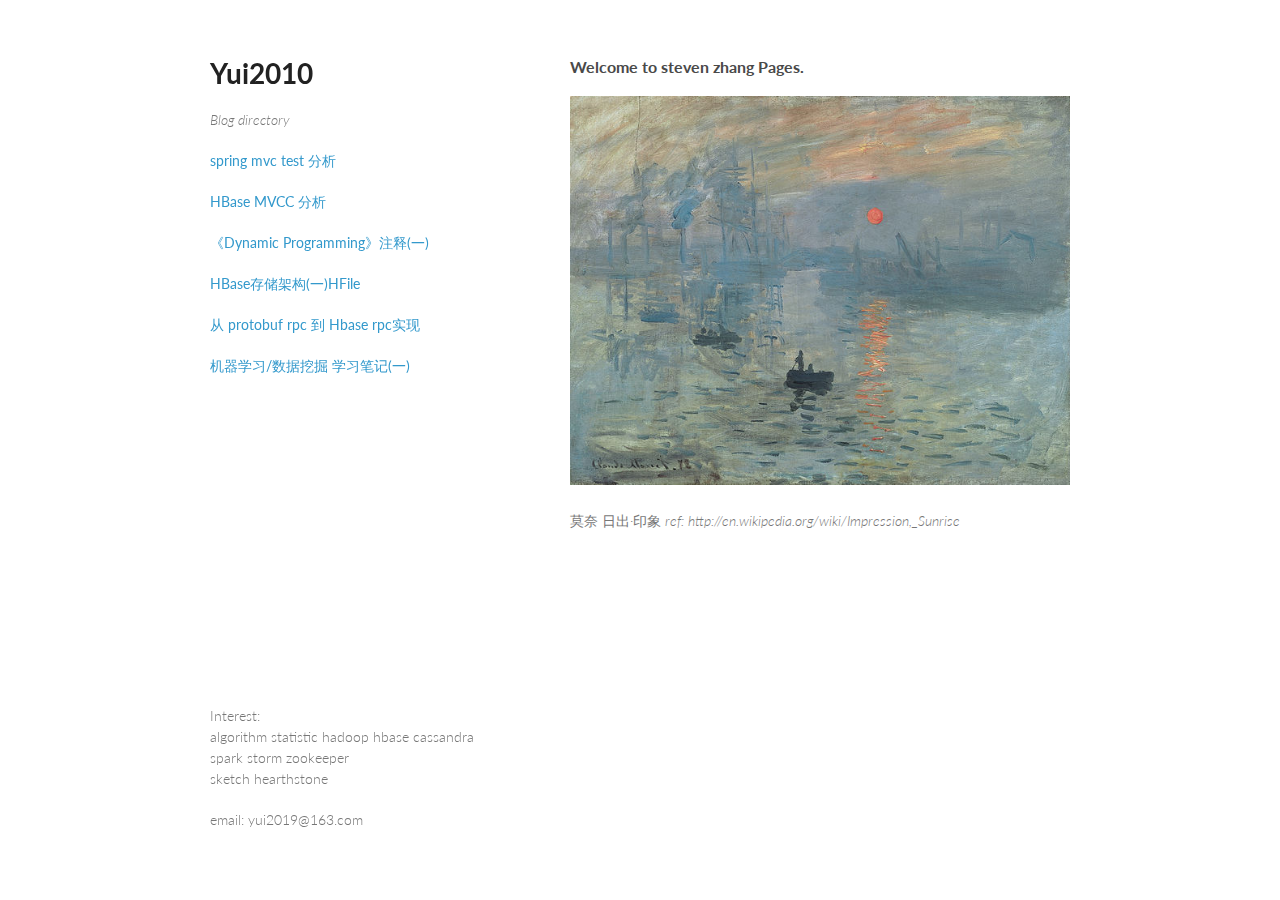
<file: index.html>
<!doctype html>
<html>
  <head>
    <meta charset="utf-8">
    <meta http-equiv="X-UA-Compatible" content="chrome=1">
    <title>Yui2010.github.com by yui2010</title>

    <link rel="stylesheet" href="stylesheets/styles.css">
    <link rel="stylesheet" href="stylesheets/pygment_trac.css">
    <meta name="viewport" content="width=device-width, initial-scale=1, user-scalable=no">
    <!--[if lt IE 9]>
    <script src="//html5shiv.googlecode.com/svn/trunk/html5.js"></script>
    <![endif]-->
  </head>
  <body>
    <div class="wrapper">
      <header>
        <h1>Yui2010</h1>
        <p></p>

        <p><i>Blog directory</i></p>
        <p class="view"><a href="blog/1.html">spring mvc test 分析</a></p>
        <p class="view"><a href="blog/2.html">HBase  MVCC 分析</a></p>
        <p class="view"><a href="blog/3.html">《Dynamic Programming》注释(一)</a></p>
        <p class="view"><a href="blog/4.html">HBase存储架构(一)HFile</a></p>
		<p class="view"><a href="blog/2018_10.html">从 protobuf rpc 到 Hbase rpc实现</a></p>
        <p class="view"><a href="blog/5.html">机器学习/数据挖掘  学习笔记(一)</a></p>
		
		

      </header>
      <section>
        <h3>
<a name="welcome-to-github-pages" class="anchor" href="#welcome-to-github-pages"><span class="octicon octicon-link"></span></a>Welcome to steven zhang Pages.</h3>

<p><img src="blog/img/617px-Claude_Monet,_Impression,_soleil_levant.jpg"></p>

     莫奈    日出·印象 <i>ref:  http://en.wikipedia.org/wiki/Impression,_Sunrise</i>



      </section>
      <footer>
        <p>Interest:</br>algorithm  statistic  hadoop  hbase cassandra spark  storm  zookeeper </br> sketch  hearthstone</p>
        <p>email:    yui2019@163.com</p>
      </footer>
    </div>
    <script src="javascripts/scale.fix.js"></script>
    
  </body>
</html>
</file>
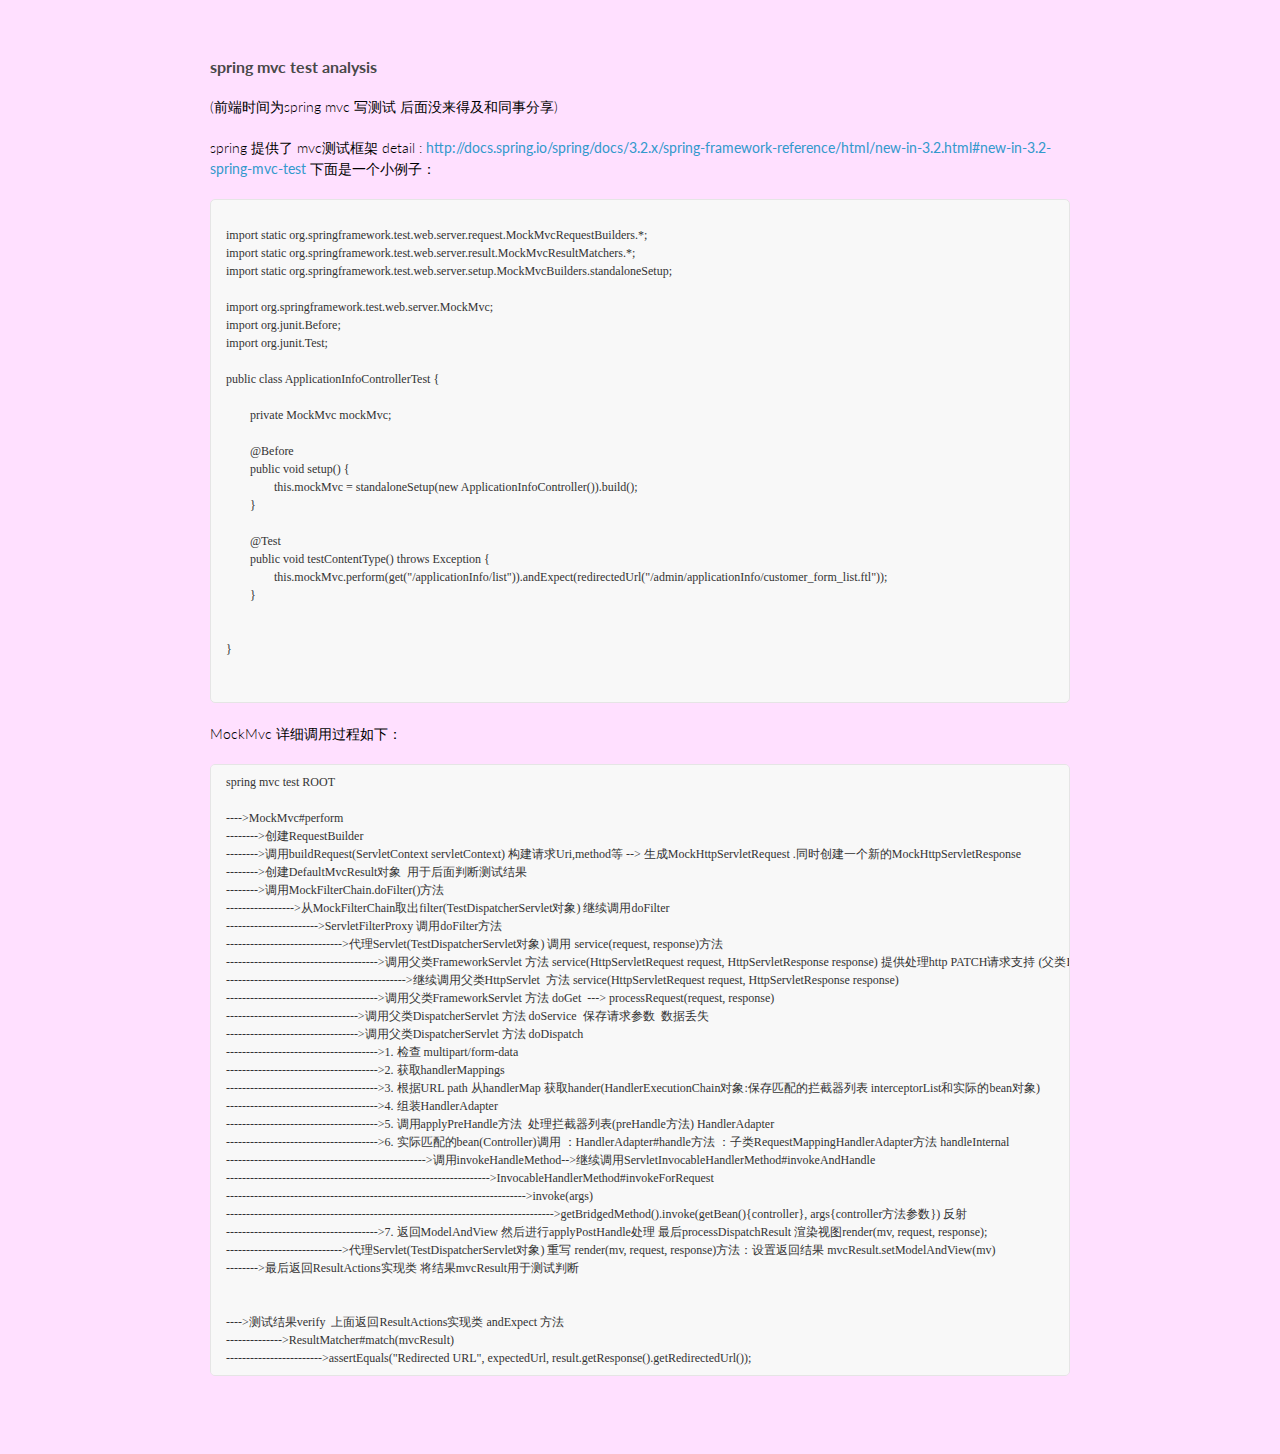
<file: blog/1.html>
<!doctype html>
<html>
  <head>
    <meta charset="utf-8">
    <meta http-equiv="X-UA-Compatible" content="chrome=1">
    <title>Yui2010.github.com by yui2010</title>

    <link rel="stylesheet" href="stylesheets/styles.css">
    <link rel="stylesheet" href="stylesheets/pygment_trac.css">
    <meta name="viewport" content="width=device-width, initial-scale=1, user-scalable=no">
    <!--[if lt IE 9]>
    <script src="//html5shiv.googlecode.com/svn/trunk/html5.js"></script>
    <![endif]-->
  </head>
  <body>
    <div class="wrapper">
 
        <h3>
<a name="welcome-to-github-pages" class="anchor" href="#welcome-to-github-pages"><span class="octicon octicon-link"></span></a>spring mvc test analysis </h3>(前端时间为spring mvc 写测试 后面没来得及和同事分享)</p>

<p>spring 提供了 mvc测试框架 detail : <a href="http://docs.spring.io/spring/docs/3.2.x/spring-framework-reference/html/new-in-3.2.html#new-in-3.2-spring-mvc-test">http://docs.spring.io/spring/docs/3.2.x/spring-framework-reference/html/new-in-3.2.html#new-in-3.2-spring-mvc-test</a>
下面是一个小例子：</p>

<pre><code>
import static org.springframework.test.web.server.request.MockMvcRequestBuilders.*;
import static org.springframework.test.web.server.result.MockMvcResultMatchers.*;
import static org.springframework.test.web.server.setup.MockMvcBuilders.standaloneSetup;

import org.springframework.test.web.server.MockMvc;
import org.junit.Before;
import org.junit.Test;

public class ApplicationInfoControllerTest {

	private MockMvc mockMvc;

	@Before
	public void setup() {
		this.mockMvc = standaloneSetup(new ApplicationInfoController()).build();
	}

	@Test
	public void testContentType() throws Exception {
		this.mockMvc.perform(get("/applicationInfo/list")).andExpect(redirectedUrl("/admin/applicationInfo/customer_form_list.ftl"));
	}
	
	
}

</code>
</pre>

<p>MockMvc 详细调用过程如下： </p>
<pre><code>spring mvc test ROOT

---->MockMvc#perform
-------->创建RequestBuilder
-------->调用buildRequest(ServletContext servletContext) 构建请求Uri,method等 --> 生成MockHttpServletRequest .同时创建一个新的MockHttpServletResponse
-------->创建DefaultMvcResult对象  用于后面判断测试结果
-------->调用MockFilterChain.doFilter()方法
----------------->从MockFilterChain取出filter(TestDispatcherServlet对象) 继续调用doFilter
----------------------->ServletFilterProxy 调用doFilter方法
----------------------------->代理Servlet(TestDispatcherServlet对象) 调用 service(request, response)方法
-------------------------------------->调用父类FrameworkServlet 方法 service(HttpServletRequest request, HttpServletResponse response) 提供处理http PATCH请求支持 (父类HttpServlet 没有PATCH处理)
--------------------------------------------->继续调用父类HttpServlet  方法 service(HttpServletRequest request, HttpServletResponse response)
-------------------------------------->调用父类FrameworkServlet 方法 doGet  ---> processRequest(request, response)
--------------------------------->调用父类DispatcherServlet 方法 doService  保存请求参数  数据丢失
--------------------------------->调用父类DispatcherServlet 方法 doDispatch
-------------------------------------->1. 检查 multipart/form-data
-------------------------------------->2. 获取handlerMappings  
-------------------------------------->3. 根据URL path 从handlerMap 获取hander(HandlerExecutionChain对象:保存匹配的拦截器列表 interceptorList和实际的bean对象)
-------------------------------------->4. 组装HandlerAdapter  
-------------------------------------->5. 调用applyPreHandle方法  处理拦截器列表(preHandle方法) HandlerAdapter
-------------------------------------->6. 实际匹配的bean(Controller)调用 ：HandlerAdapter#handle方法 ：子类RequestMappingHandlerAdapter方法 handleInternal
-------------------------------------------------->调用invokeHandleMethod-->继续调用ServletInvocableHandlerMethod#invokeAndHandle 
------------------------------------------------------------------>InvocableHandlerMethod#invokeForRequest
--------------------------------------------------------------------------->invoke(args)
---------------------------------------------------------------------------------->getBridgedMethod().invoke(getBean(){controller}, args{controller方法参数}) 反射
-------------------------------------->7. 返回ModelAndView 然后进行applyPostHandle处理 最后processDispatchResult 渲染视图render(mv, request, response);
----------------------------->代理Servlet(TestDispatcherServlet对象) 重写 render(mv, request, response)方法：设置返回结果 mvcResult.setModelAndView(mv)
-------->最后返回ResultActions实现类 将结果mvcResult用于测试判断


---->测试结果verify  上面返回ResultActions实现类 andExpect 方法
-------------->ResultMatcher#match(mvcResult)
------------------------>assertEquals("Redirected URL", expectedUrl, result.getResponse().getRedirectedUrl());
</code></pre>
   
      
    </div>
    <script src="javascripts/scale.fix.js"></script>
    
  </body>
</html>
</file>
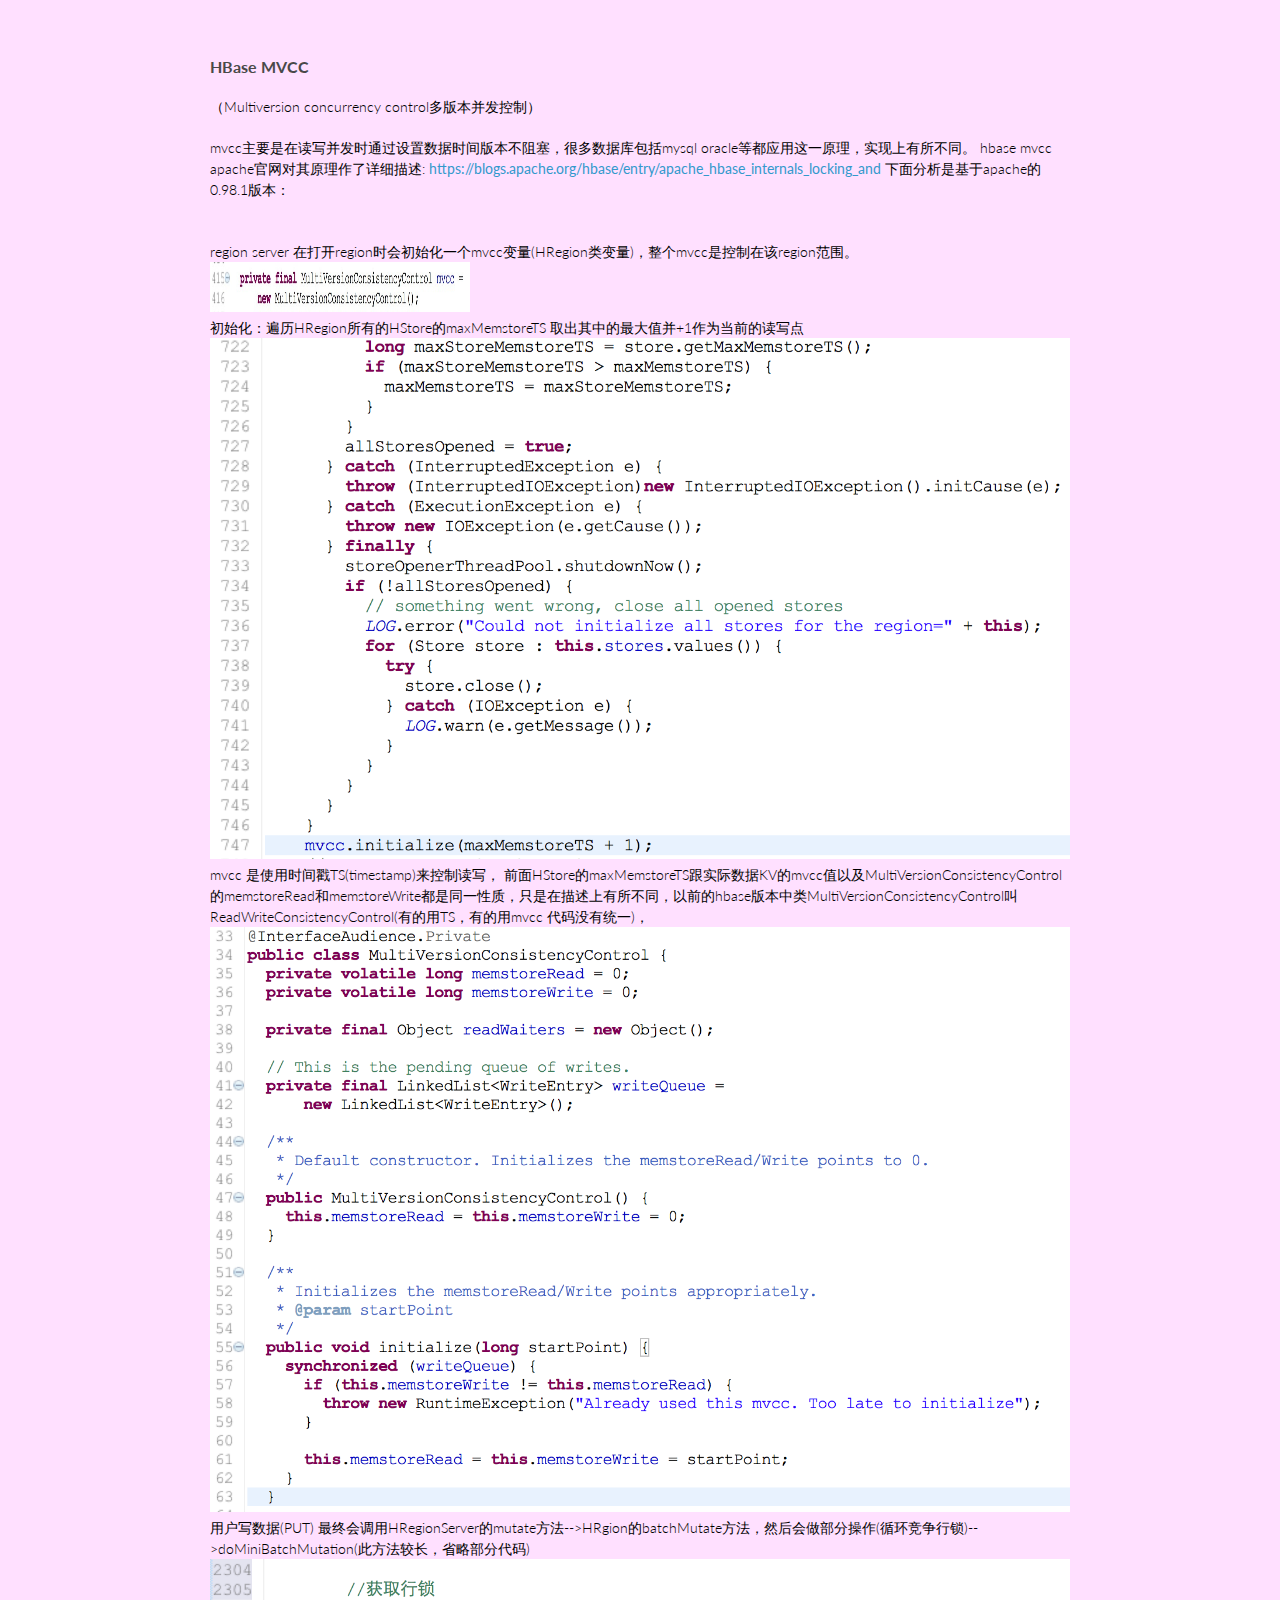
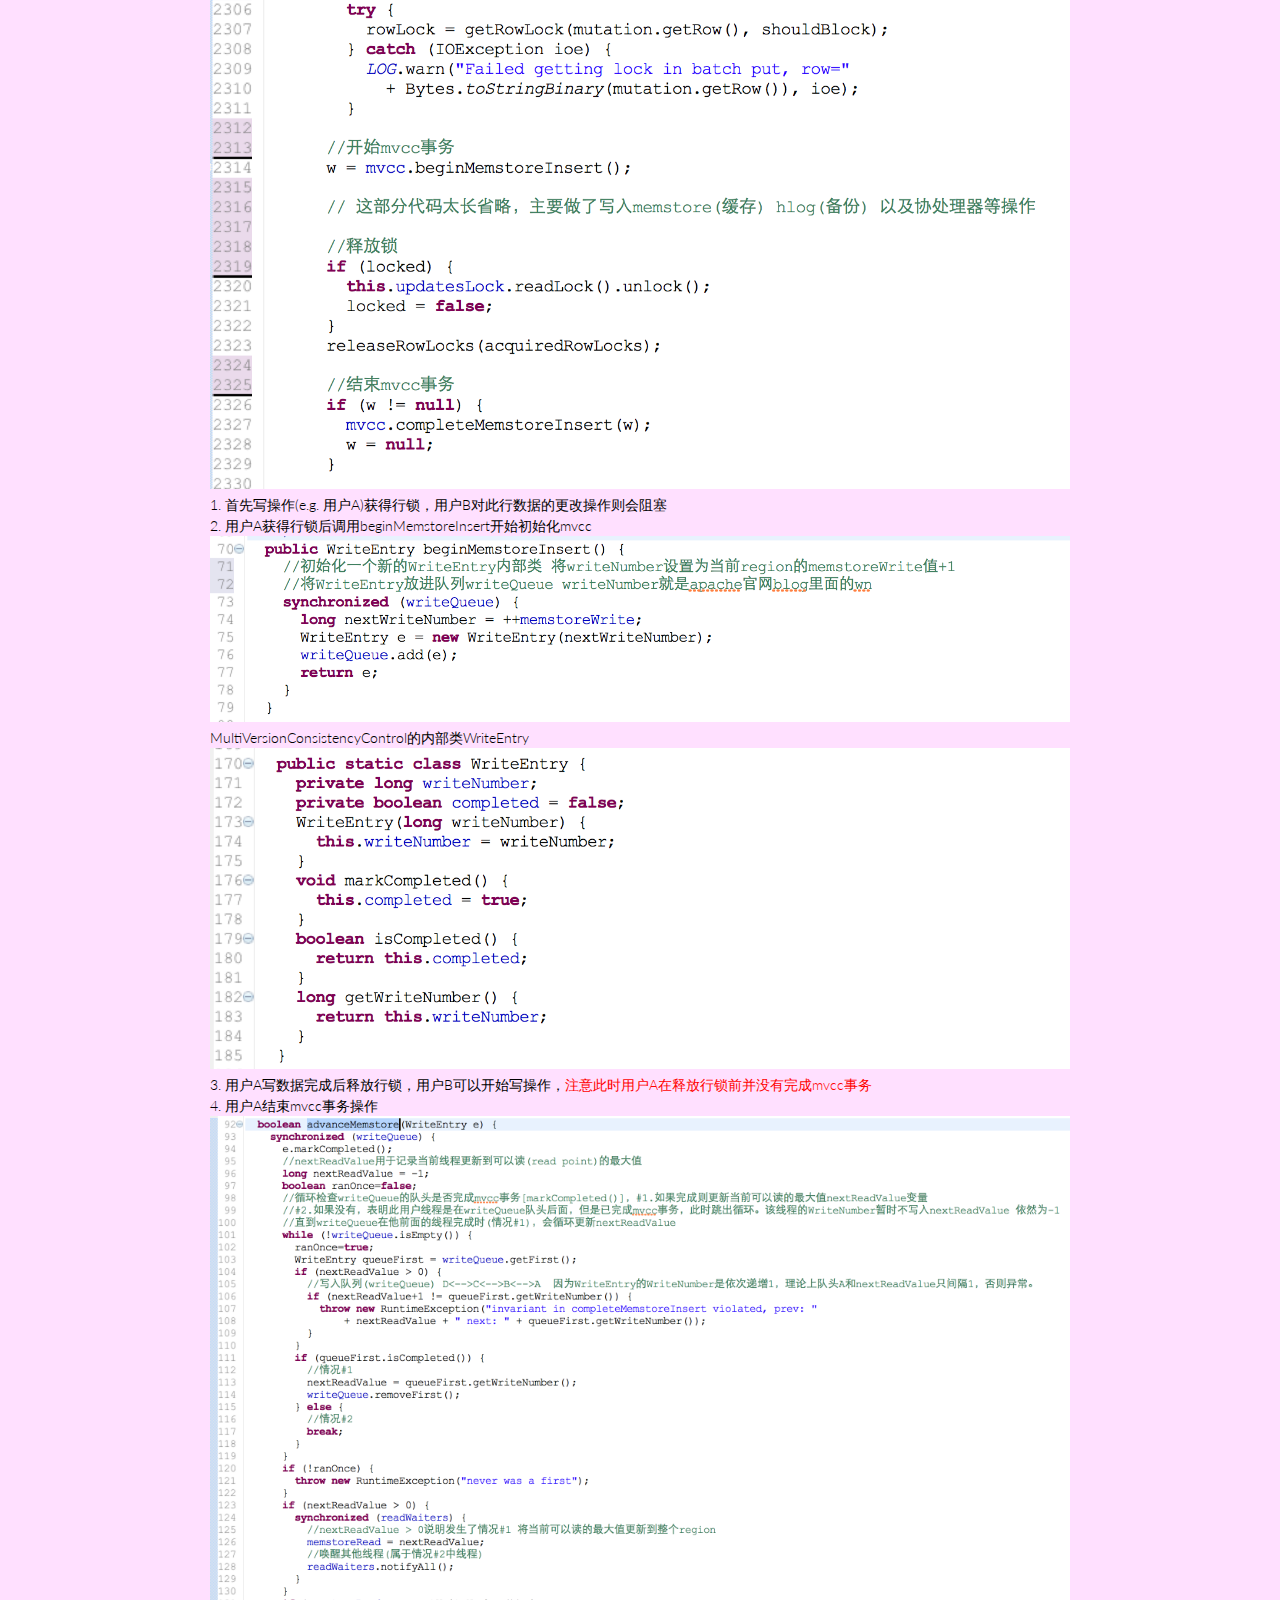
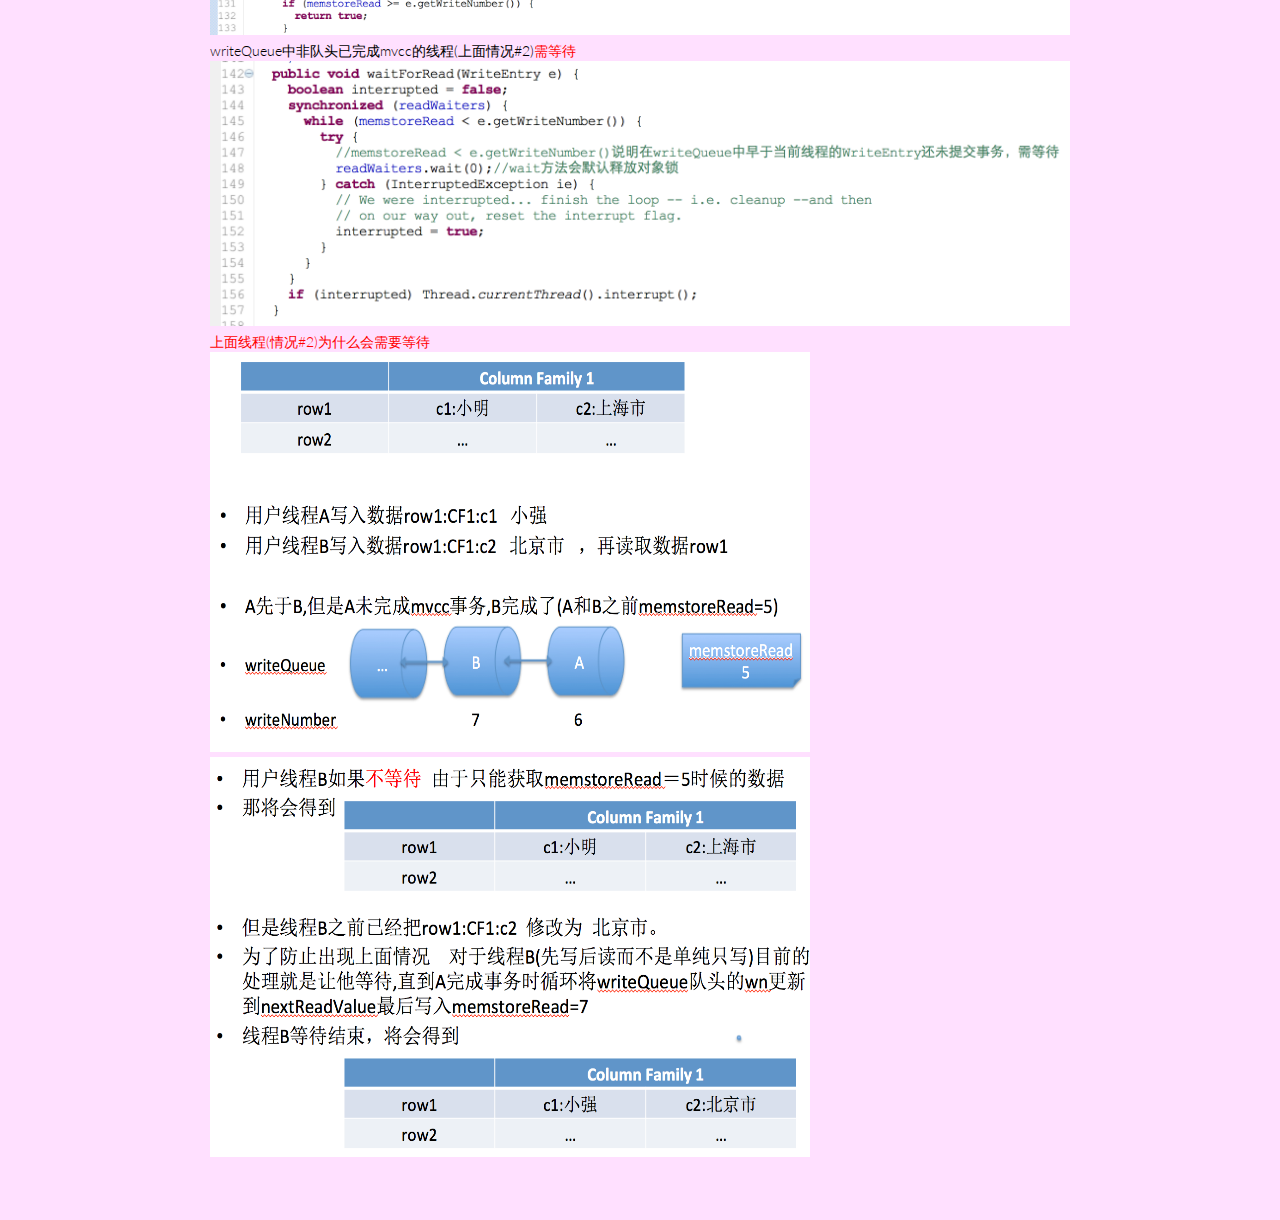
<file: blog/2.html>
<!doctype html>
<html>
  <head>
    <meta charset="utf-8">
    <meta http-equiv="X-UA-Compatible" content="chrome=1">
    <title>Yui2010.github.com by yui2010</title>

    <link rel="stylesheet" href="stylesheets/styles.css">
    <link rel="stylesheet" href="stylesheets/pygment_trac.css">
    <meta name="viewport" content="width=device-width, initial-scale=1, user-scalable=no">
    <!--[if lt IE 9]>
    <script src="//html5shiv.googlecode.com/svn/trunk/html5.js"></script>
    <![endif]-->
  </head>
  <body>
    <div class="wrapper">
 
        <h3>
<a name="welcome-to-github-pages" class="anchor" href="#welcome-to-github-pages"><span class="octicon octicon-link"></span></a>HBase MVCC </h3>（Multiversion concurrency control多版本并发控制）</p>

<p>mvcc主要是在读写并发时通过设置数据时间版本不阻塞，很多数据库包括mysql  oracle等都应用这一原理，实现上有所不同。 hbase mvcc apache官网对其原理作了详细描述: <a href="https://blogs.apache.org/hbase/entry/apache_hbase_internals_locking_and">https://blogs.apache.org/hbase/entry/apache_hbase_internals_locking_and</a>
下面分析是基于apache的0.98.1版本：</p>
 </br>
region server 在打开region时会初始化一个mvcc变量(HRegion类变量)，整个mvcc是控制在该region范围。
<img src="img/mvcc01.png"  height="50" width="260">
 </br>
初始化：遍历HRegion所有的HStore的maxMemstoreTS  取出其中的最大值并+1作为当前的读写点
<img src="img/mvcc011.png" >
 </br>
mvcc 是使用时间戳TS(timestamp)来控制读写， 前面HStore的maxMemstoreTS跟实际数据KV的mvcc值以及MultiVersionConsistencyControl的memstoreRead和memstoreWrite都是同一性质，只是在描述上有所不同，以前的hbase版本中类MultiVersionConsistencyControl叫ReadWriteConsistencyControl(有的用TS，有的用mvcc 代码没有统一)，
<img src="img/mvcc012.png">
 </br>
用户写数据(PUT) 最终会调用HRegionServer的mutate方法-->HRgion的batchMutate方法，然后会做部分操作(循环竞争行锁)-->doMiniBatchMutation(此方法较长，省略部分代码)
<img src="img/mvcc013.png">
 </br>
1. 首先写操作(e.g. 用户A)获得行锁，用户B对此行数据的更改操作则会阻塞 </br>
2. 用户A获得行锁后调用beginMemstoreInsert开始初始化mvcc </br>
<img src="img/mvcc014.png">
 </br>
MultiVersionConsistencyControl的内部类WriteEntry
<img src="img/mvcc015.png">
 </br>
3. 用户A写数据完成后释放行锁，用户B可以开始写操作，<font color="red">注意此时用户A在释放行锁前并没有完成mvcc事务</font></br>
4. 用户A结束mvcc事务操作 </br>
<img src="img/mvcc016.png">
 </br>
   writeQueue中非队头已完成mvcc的线程(上面情况#2)<font color="red">需等待 </font>
<img src="img/mvcc017.png">
 </br>
 <font color="red">上面线程(情况#2)为什么会需要等待</font></br>
<img src="img/mvcc018.png"  height="400" width="600">
<img src="img/mvcc019.png"  height="400" width="600">
 </br>







   
      
    </div>
    <script src="javascripts/scale.fix.js"></script>
    
  </body>
</html>
</file>
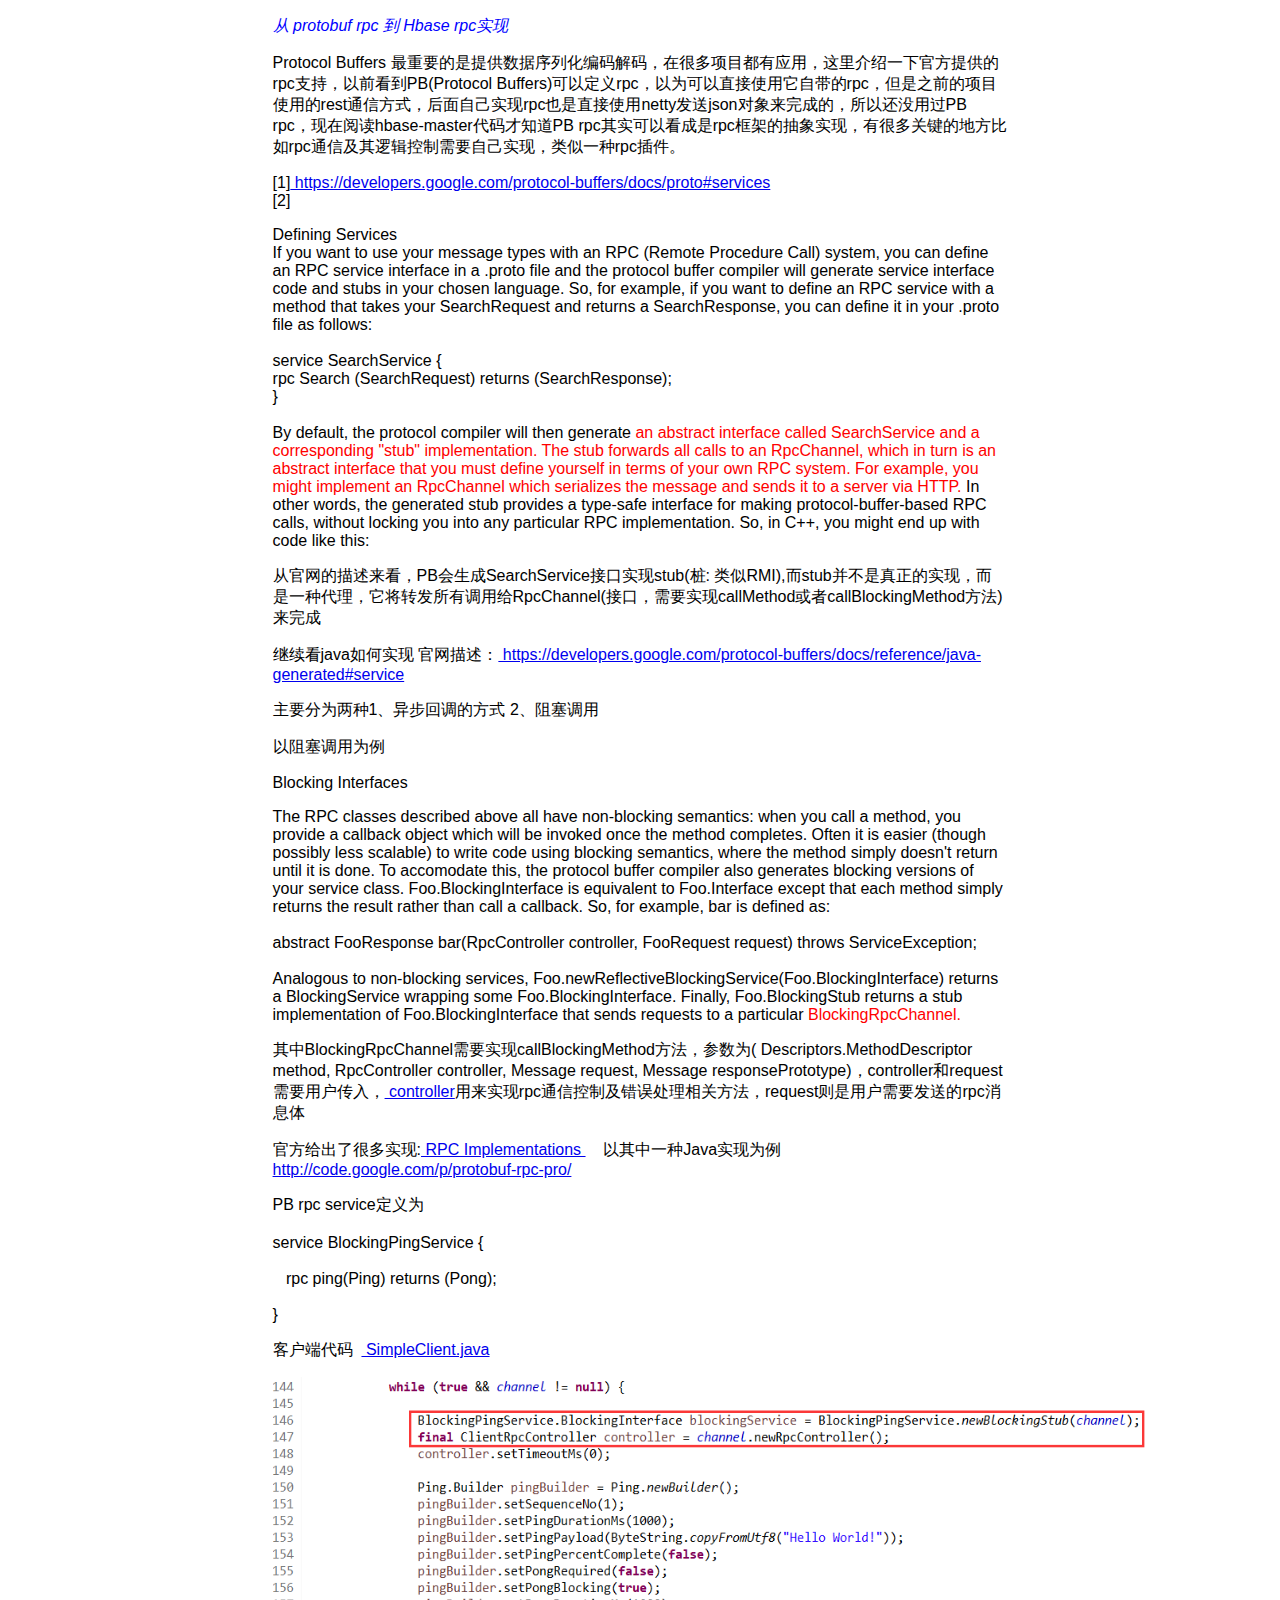
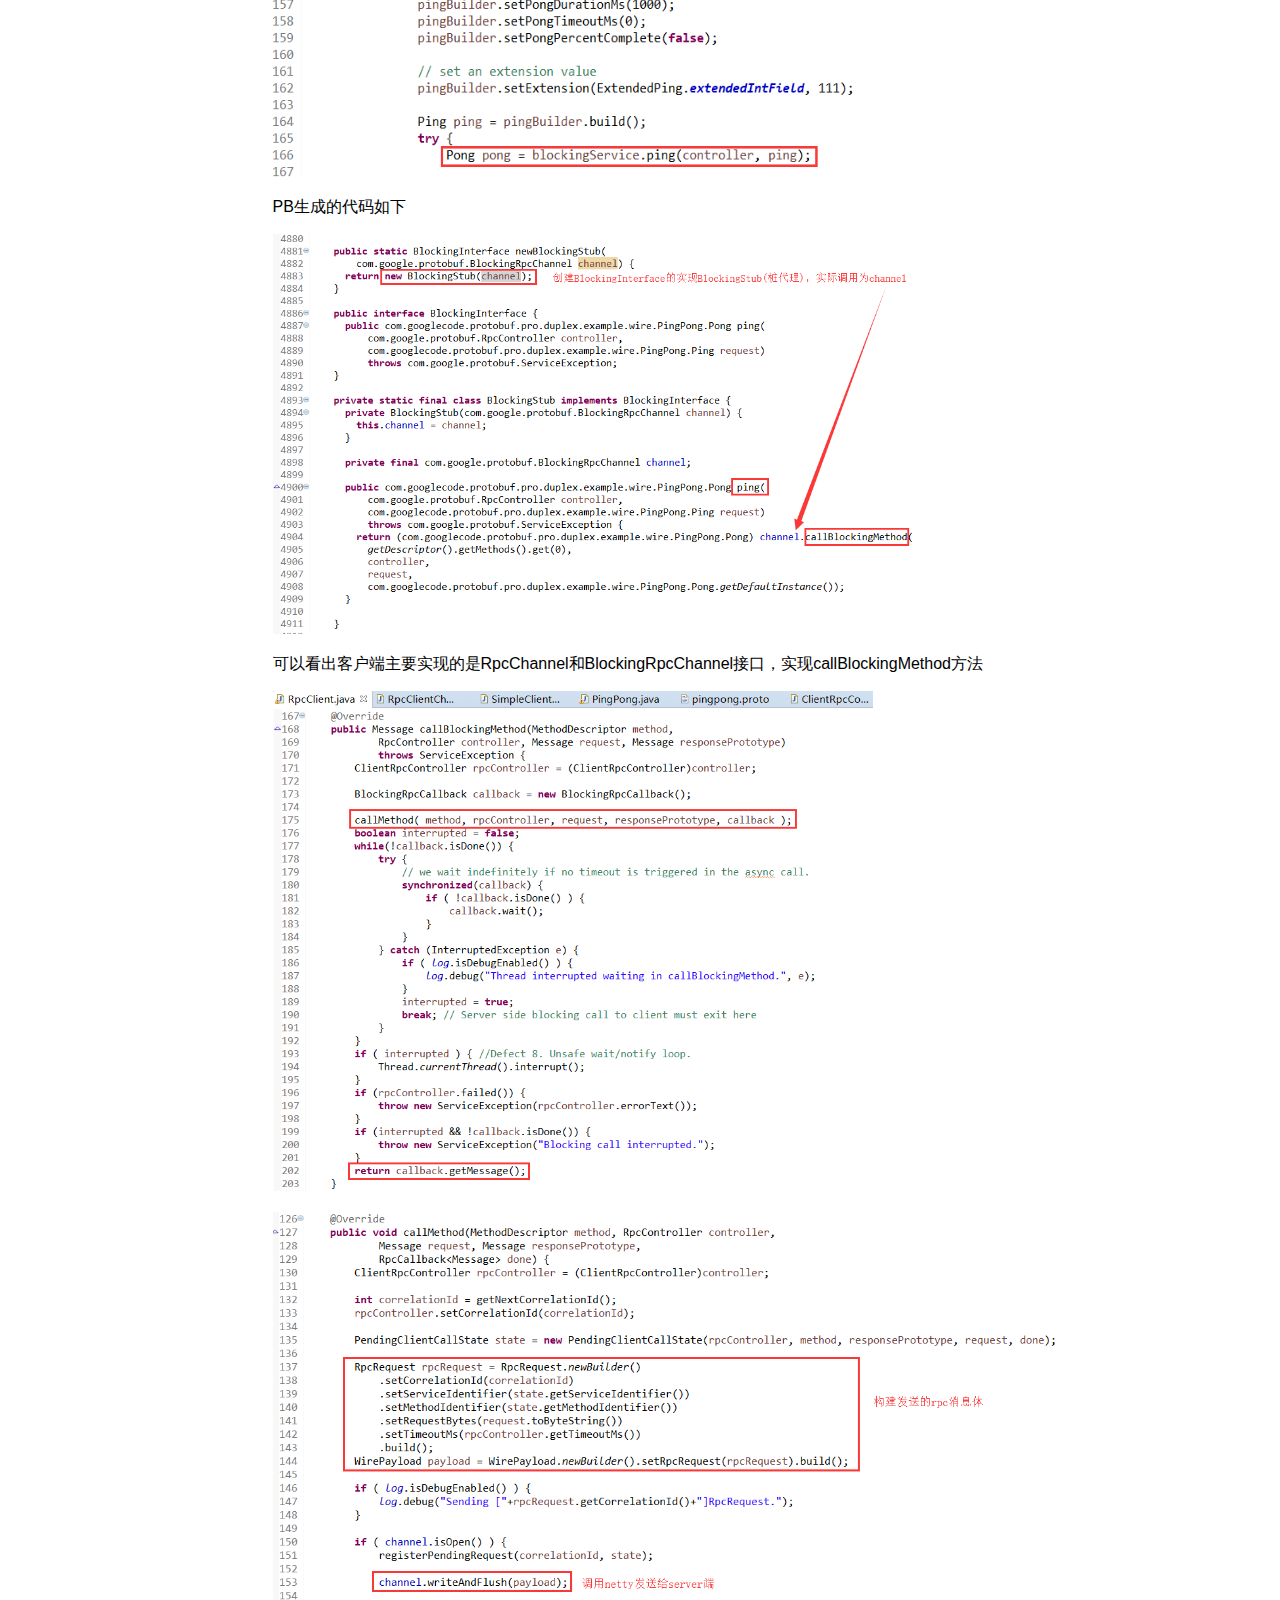
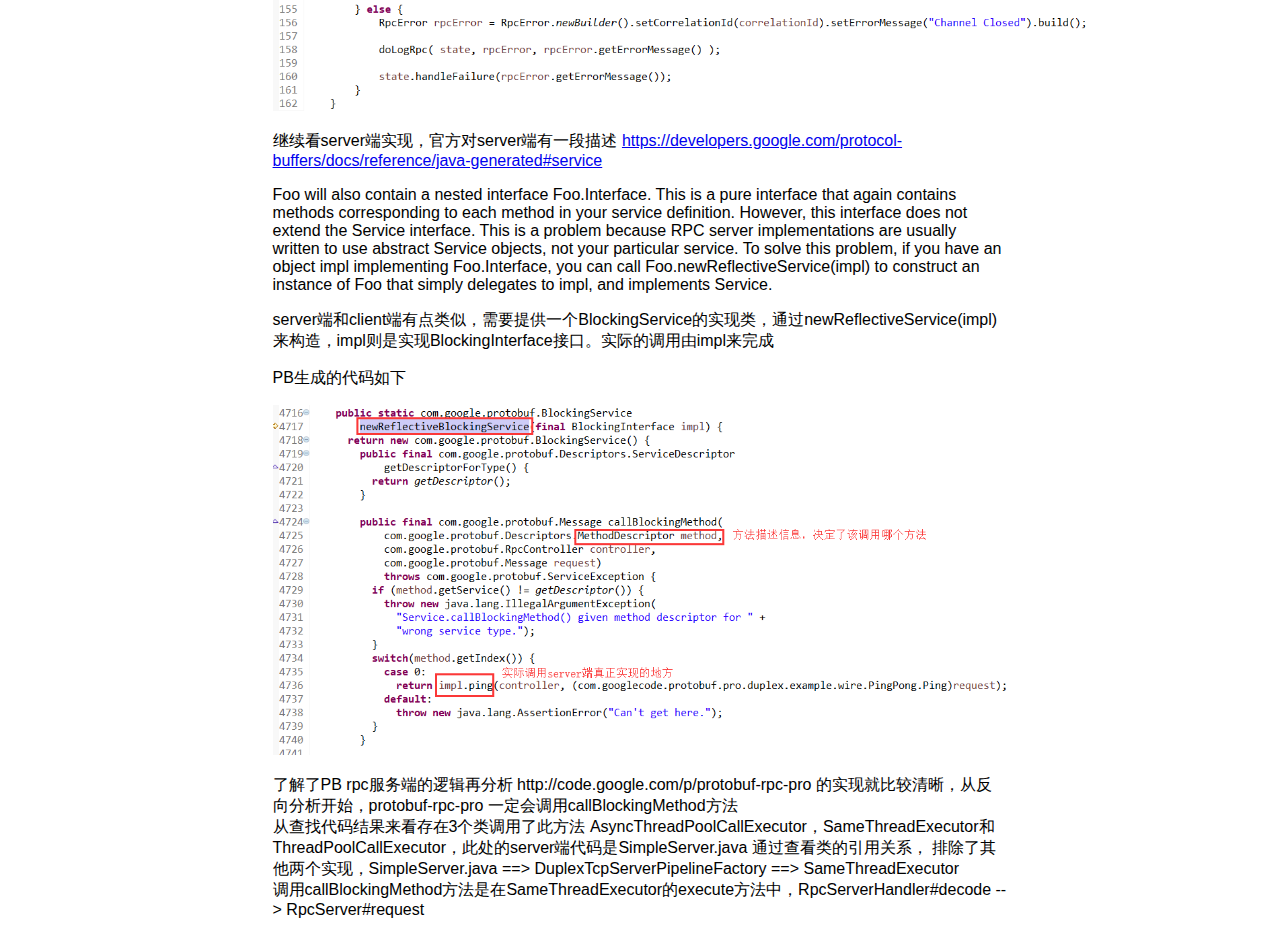
<file: blog/2018_10.html>
<!doctype html>
<html xmlns="http://www.w3.org/1999/xhtml" xml:lang="en">
<head>
    <meta http-equiv="Content-Type" content="text/html; charset=utf-8" />
<style type="text/css">  

.one{ font-style:italic; }
p {
  font-family:Arial,Helvetica,sans-serif,”宋体”;
  margin-left:7cm;   
  text-align: left;
  margin-right:7cm;
  }  

</style> 
</head>
<body >
  
<div>
<p class="one"><font color="blue">从 protobuf rpc 到 Hbase rpc实现</font><p>
<p>Protocol Buffers 最重要的是提供数据序列化编码解码，在很多项目都有应用，这里介绍一下官方提供的rpc支持，以前看到PB(Protocol Buffers)可以定义rpc，以为可以直接使用它自带的rpc，但是之前的项目使用的rest通信方式，后面自己实现rpc也是直接使用netty发送json对象来完成的，所以还没用过PB rpc，现在阅读hbase-master代码才知道PB rpc其实可以看成是rpc框架的抽象实现，有很多关键的地方比如rpc通信及其逻辑控制需要自己实现，类似一种rpc插件。
</p>

<p>[1]<a href="https://developers.google.com/protocol-buffers/docs/proto#services"> https://developers.google.com/protocol-buffers/docs/proto#services</a>
<br>[2]</p>

<p>Defining Services<br>
If you want to use your message types with an RPC (Remote Procedure Call) system, you can define an RPC service interface in a .proto file and the protocol buffer compiler will generate service interface code and stubs in your chosen language. So, for example, if you want to define an RPC service with a method that takes your SearchRequest and returns a SearchResponse, you can define it in your .proto file as follows:<br><br>

service SearchService {<br>
  rpc Search (SearchRequest) returns (SearchResponse);<br>
}<br><br>
By default, the protocol compiler will then generate <font color="red">an abstract interface called SearchService and a corresponding "stub" implementation. The stub forwards all calls to an RpcChannel, which in turn is an abstract interface that you must define yourself in terms of your own RPC system. For example, you might implement an RpcChannel which serializes the message and sends it to a server via HTTP.</font> In other words, the generated stub provides a type-safe interface for making protocol-buffer-based RPC calls, without locking you into any particular RPC implementation. So, in C++, you might end up with code like this:</p>

<p>从官网的描述来看，PB会生成SearchService接口实现stub(桩: 类似RMI),而stub并不是真正的实现，而是一种代理，它将转发所有调用给RpcChannel(接口，需要实现callMethod或者callBlockingMethod方法)来完成</p>

<p>继续看java如何实现 官网描述：<a href="https://developers.google.com/protocol-buffers/docs/proto#services"> https://developers.google.com/protocol-buffers/docs/reference/java-generated#service</a></p>

<p>主要分为两种1、异步回调的方式 2、阻塞调用</p>

<p>以阻塞调用为例</p>

<p>Blocking Interfaces</p>
<p>The RPC classes described above all have non-blocking semantics: when you call a method, you provide a callback object which will be invoked once the method completes. Often it is easier (though possibly less scalable) to write code using blocking semantics, where the method simply doesn't return until it is done. To accomodate this, the protocol buffer compiler also generates blocking versions of your service class. Foo.BlockingInterface is equivalent to Foo.Interface except that each method simply returns the result rather than call a callback. So, for example, bar is defined as:<br><br>

abstract FooResponse bar(RpcController controller, FooRequest request)
                         throws ServiceException;<br><br>
Analogous to non-blocking services, Foo.newReflectiveBlockingService(Foo.BlockingInterface) returns a BlockingService wrapping some Foo.BlockingInterface. Finally, Foo.BlockingStub returns a stub implementation of Foo.BlockingInterface that sends requests to a particular <font color="red">BlockingRpcChannel.</font></p>
<p>其中BlockingRpcChannel需要实现callBlockingMethod方法，参数为(      Descriptors.MethodDescriptor method,
      RpcController controller,
      Message request,
      Message responsePrototype)，controller和request需要用户传入，<a href="https://developers.google.com/protocol-buffers/docs/reference/java/com/google/protobuf/RpcController"> controller</a>用来实现rpc通信控制及错误处理相关方法，request则是用户需要发送的rpc消息体</p> 
</div>


<p>官方给出了很多实现:<a href="https://github.com/protocolbuffers/protobuf/blob/master/docs/third_party.md"> RPC Implementations </a> &nbsp; &nbsp; 以其中一种Java实现为例<a href="http://code.google.com/p/protobuf-rpc-pro/"> http://code.google.com/p/protobuf-rpc-pro/ </a>  </p>


<p>PB rpc service定义为<br><br>
service BlockingPingService {<br><br>
   &nbsp;&nbsp; rpc ping(Ping) returns (Pong);<br><br>
}<br>

</p>

<p>客户端代码 &nbsp;<a href="https://github.com/pjklauser/protobuf-rpc-pro/blob/master/protobuf-rpc-pro-demo/src/main/java/com/googlecode/protobuf/pro/duplex/example/simple/SimpleClient.java"> SimpleClient.java </a></p>


<p><img src="img/rpc_01.jpg"  height="400" width="900"></p>
<p>PB生成的代码如下</p>
<p><img src="img/rpc_02.jpg"  height="400" width="700"></p>
<p>可以看出客户端主要实现的是RpcChannel和BlockingRpcChannel接口，实现callBlockingMethod方法</p>
<p><img src="img/rpc_03.jpg"  height="500" width="600"></p>
<p><img src="img/rpc_04.jpg"  height="500" width="850"></p>

<p>继续看server端实现，官方对server端有一段描述 <a href="https://developers.google.com/protocol-buffers/docs/proto#services"> https://developers.google.com/protocol-buffers/docs/reference/java-generated#service</a></p></p>

<p>Foo will also contain a nested interface Foo.Interface. This is a pure interface that again contains methods corresponding to each method in your service definition. However, this interface does not extend the Service interface. This is a problem because RPC server implementations are usually written to use abstract Service objects, not your particular service. To solve this problem, if you have an object impl implementing Foo.Interface, you can call Foo.newReflectiveService(impl) to construct an instance of Foo that simply delegates to impl, and implements Service.</p>

<p>server端和client端有点类似，需要提供一个BlockingService的实现类，通过newReflectiveService(impl)来构造，impl则是实现BlockingInterface接口。实际的调用由impl来完成</p>
<p>PB生成的代码如下</p>
<p><img src="img/rpc_05.jpg"  height="350" width="750"></p>

<p>了解了PB rpc服务端的逻辑再分析 http://code.google.com/p/protobuf-rpc-pro 的实现就比较清晰，从反向分析开始，protobuf-rpc-pro 一定会调用callBlockingMethod方法<br>
从查找代码结果来看存在3个类调用了此方法 AsyncThreadPoolCallExecutor，SameThreadExecutor和ThreadPoolCallExecutor，此处的server端代码是SimpleServer.java 通过查看类的引用关系，
排除了其他两个实现，SimpleServer.java ==> DuplexTcpServerPipelineFactory ==> SameThreadExecutor<br>
调用callBlockingMethod方法是在SameThreadExecutor的execute方法中，RpcServerHandler#decode --> RpcServer#request

</p>

</body>
</html>
</file>
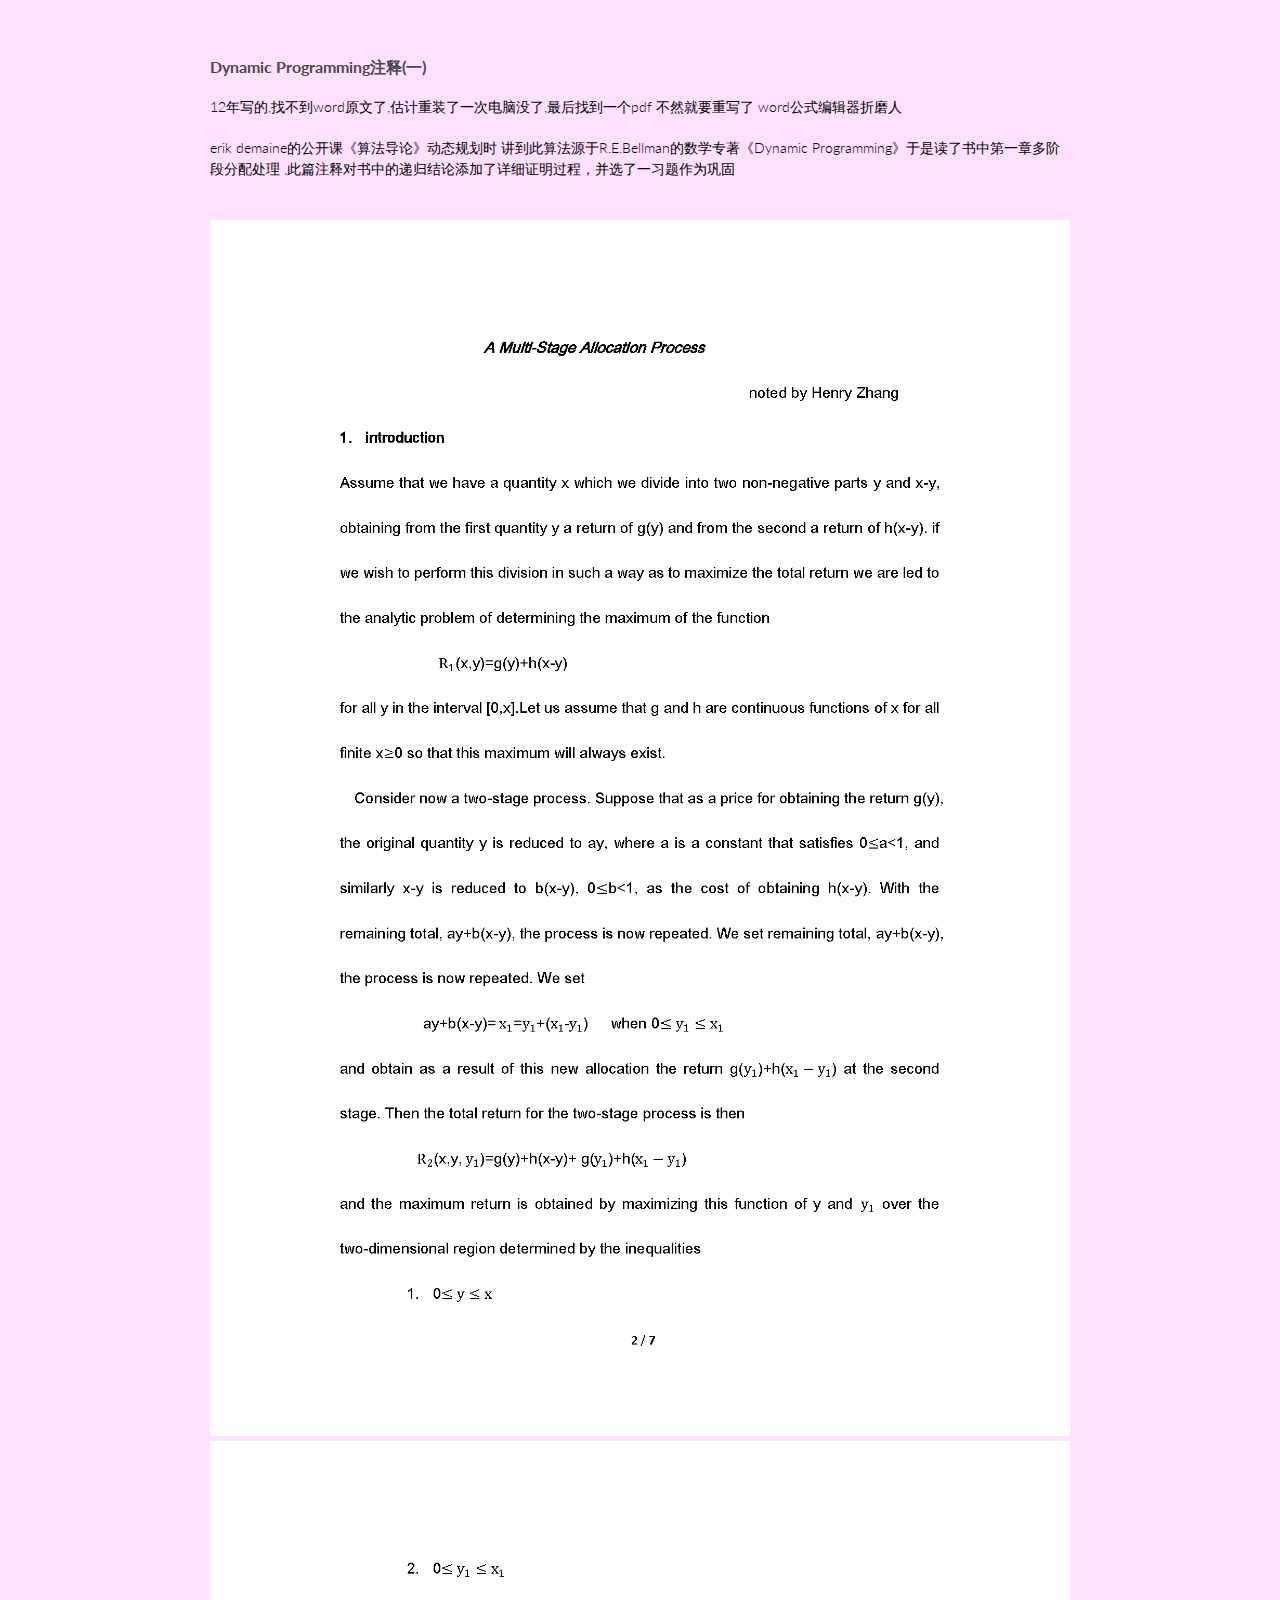
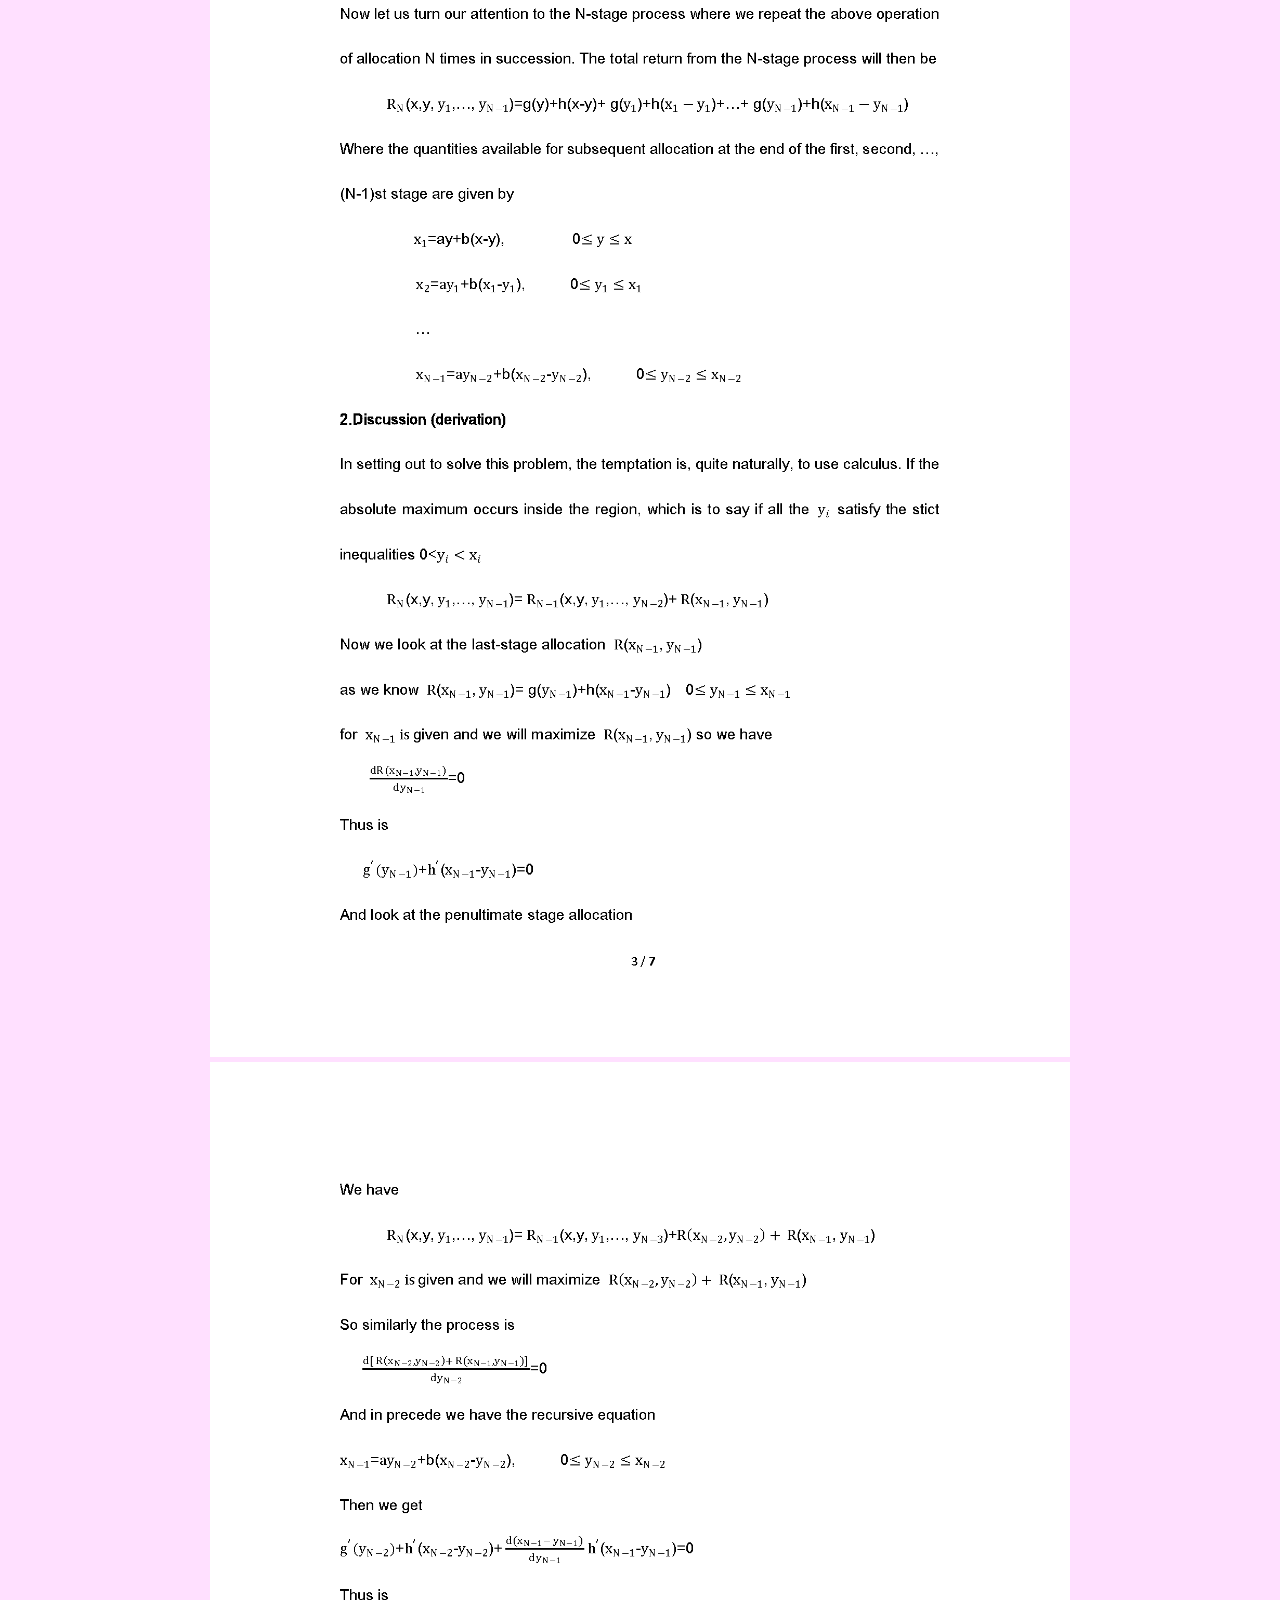
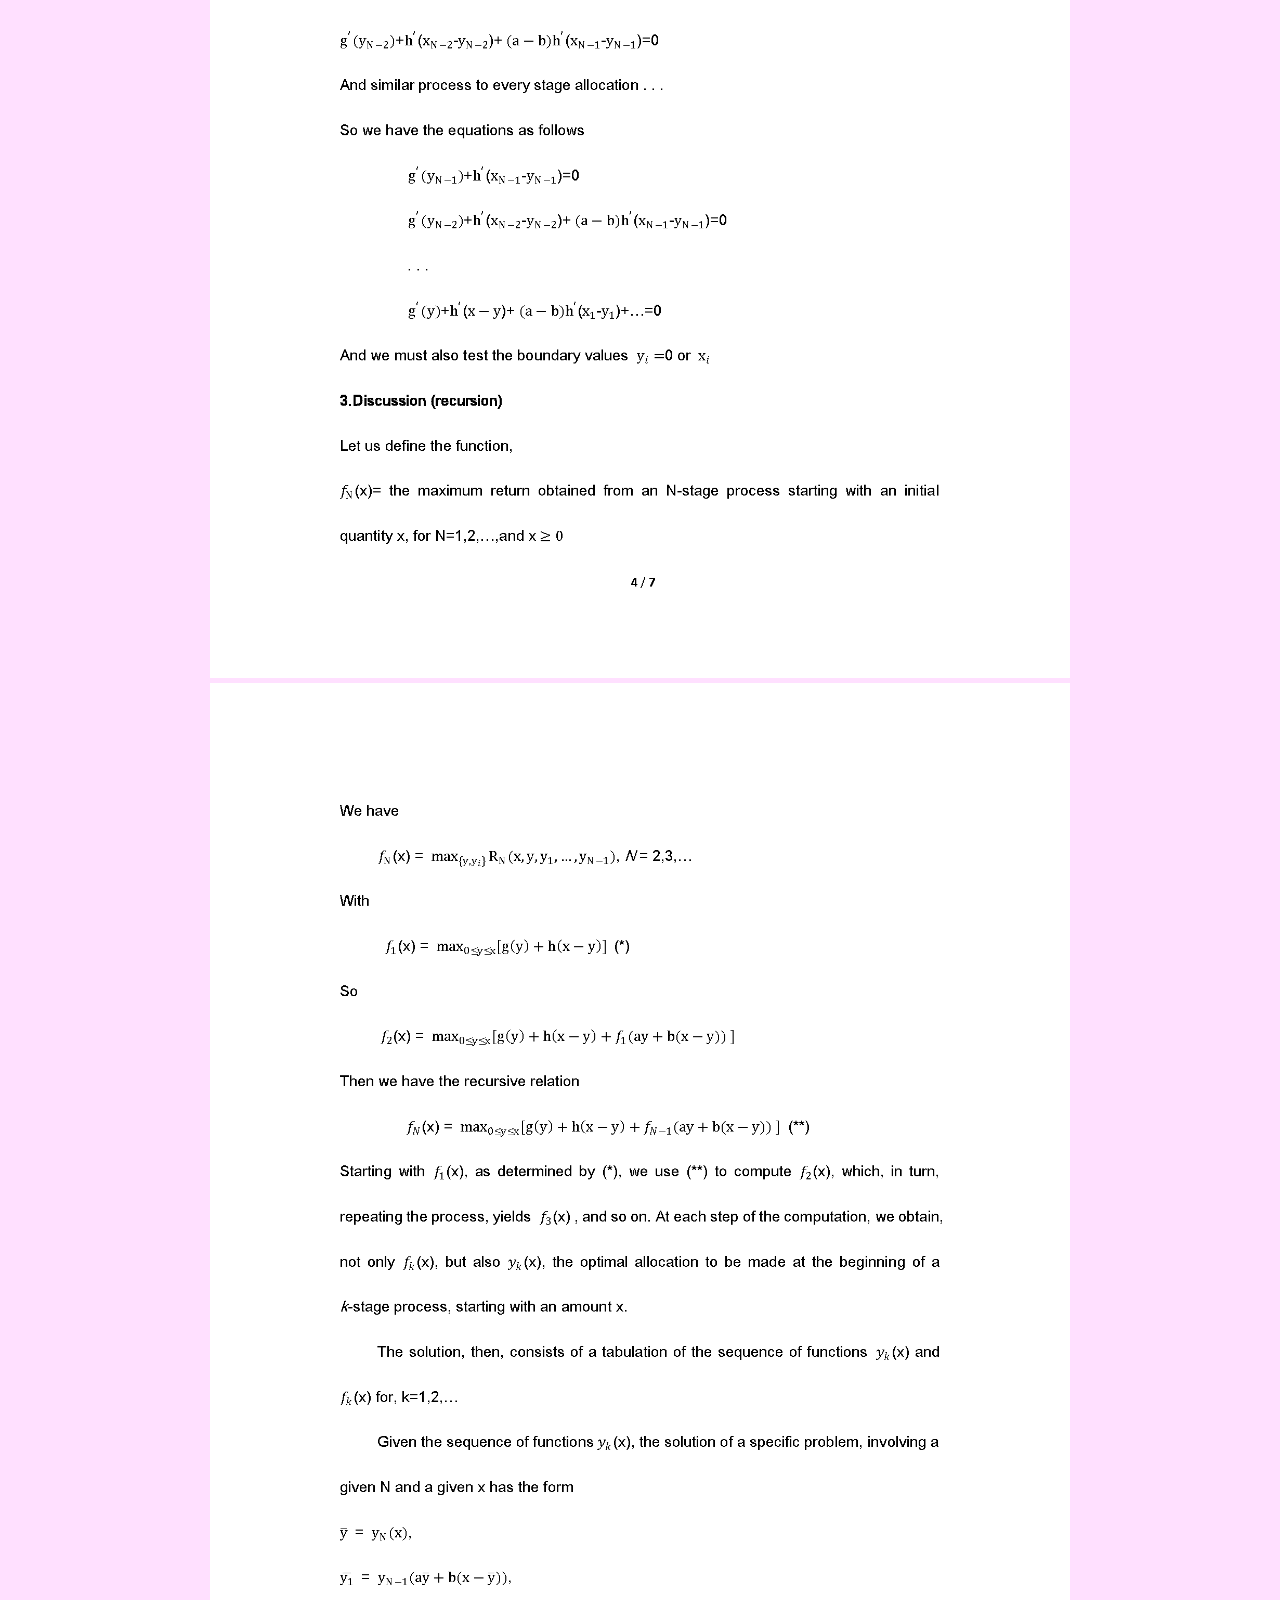
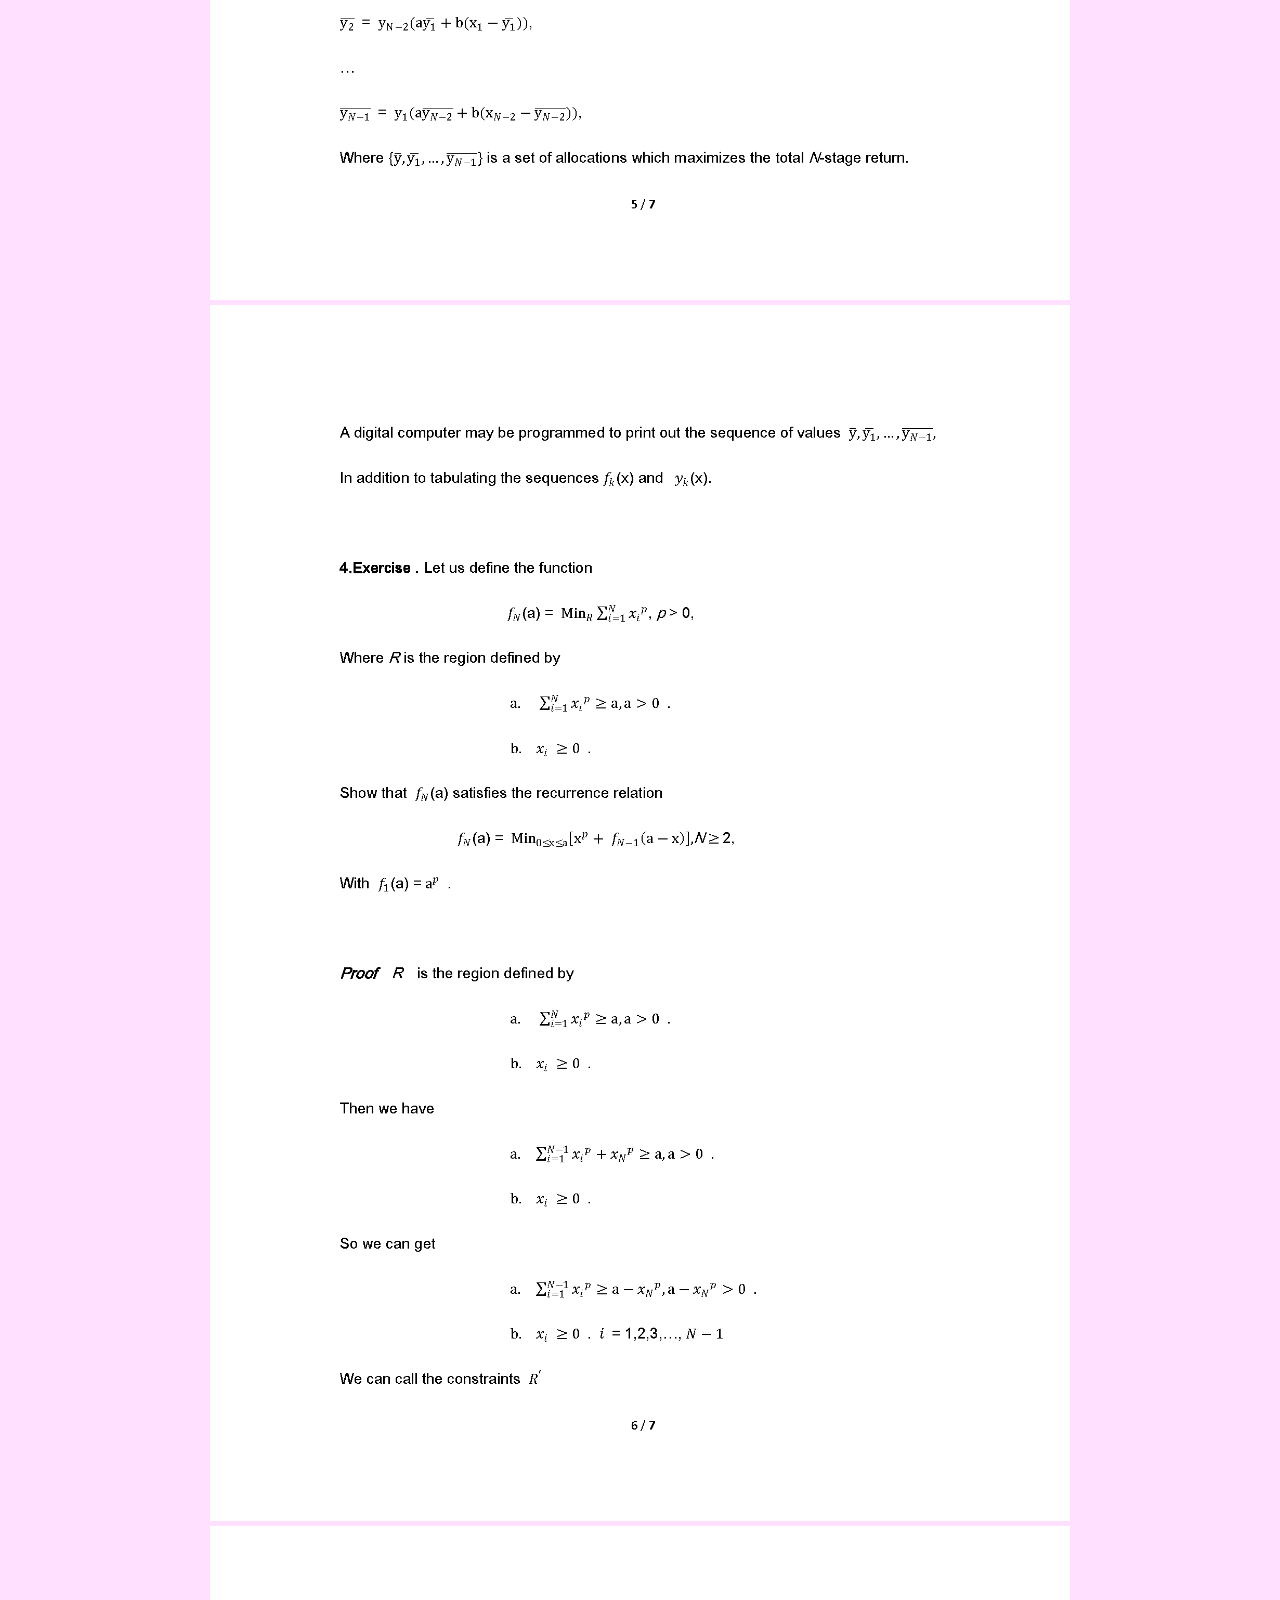
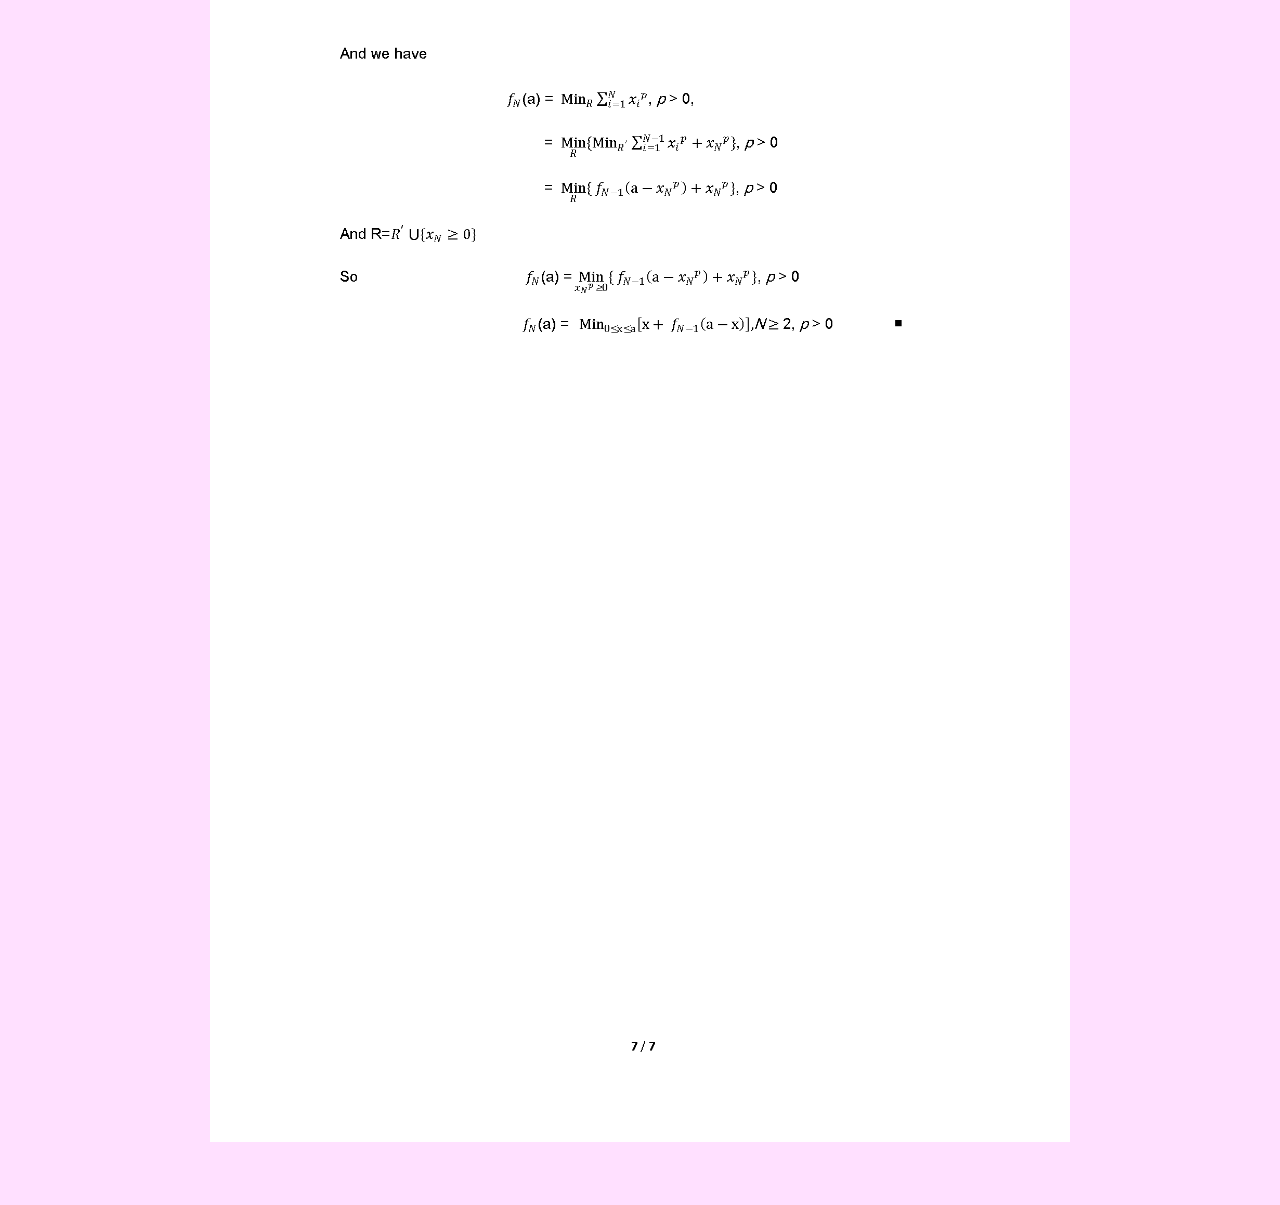
<file: blog/3.html>
<!doctype html>
<html>
  <head>
    <meta charset="utf-8">
    <meta http-equiv="X-UA-Compatible" content="chrome=1">
    <title>Yui2010.github.com by yui2010</title>

    <link rel="stylesheet" href="stylesheets/styles.css">
    <link rel="stylesheet" href="stylesheets/pygment_trac.css">
    <meta name="viewport" content="width=device-width, initial-scale=1, user-scalable=no">
    <!--[if lt IE 9]>
    <script src="//html5shiv.googlecode.com/svn/trunk/html5.js"></script>
    <![endif]-->
  </head>
  <body>
    <div class="wrapper">
 
        <h3>
<a name="welcome-to-github-pages" class="anchor" href="#welcome-to-github-pages"><span class="octicon octicon-link"></span></a>Dynamic Programming注释(一)</h3>12年写的,找不到word原文了,估计重装了一次电脑没了,最后找到一个pdf 不然就要重写了 word公式编辑器折磨人</p>

<p>erik demaine的公开课《算法导论》动态规划时 讲到此算法源于R.E.Bellman的数学专著《Dynamic Programming》于是读了书中第一章多阶段分配处理 ,此篇注释对书中的递归结论添加了详细证明过程，并选了一习题作为巩固</p>
 </br>

<img src="img/dp1.png">
<img src="img/dp2.png">
<img src="img/dp3.png">
<img src="img/dp4.png">
<img src="img/dp5.png">
<img src="img/dp6.png">
 

   
      
    </div>
    <script src="javascripts/scale.fix.js"></script>
    
  </body>
</html>
</file>
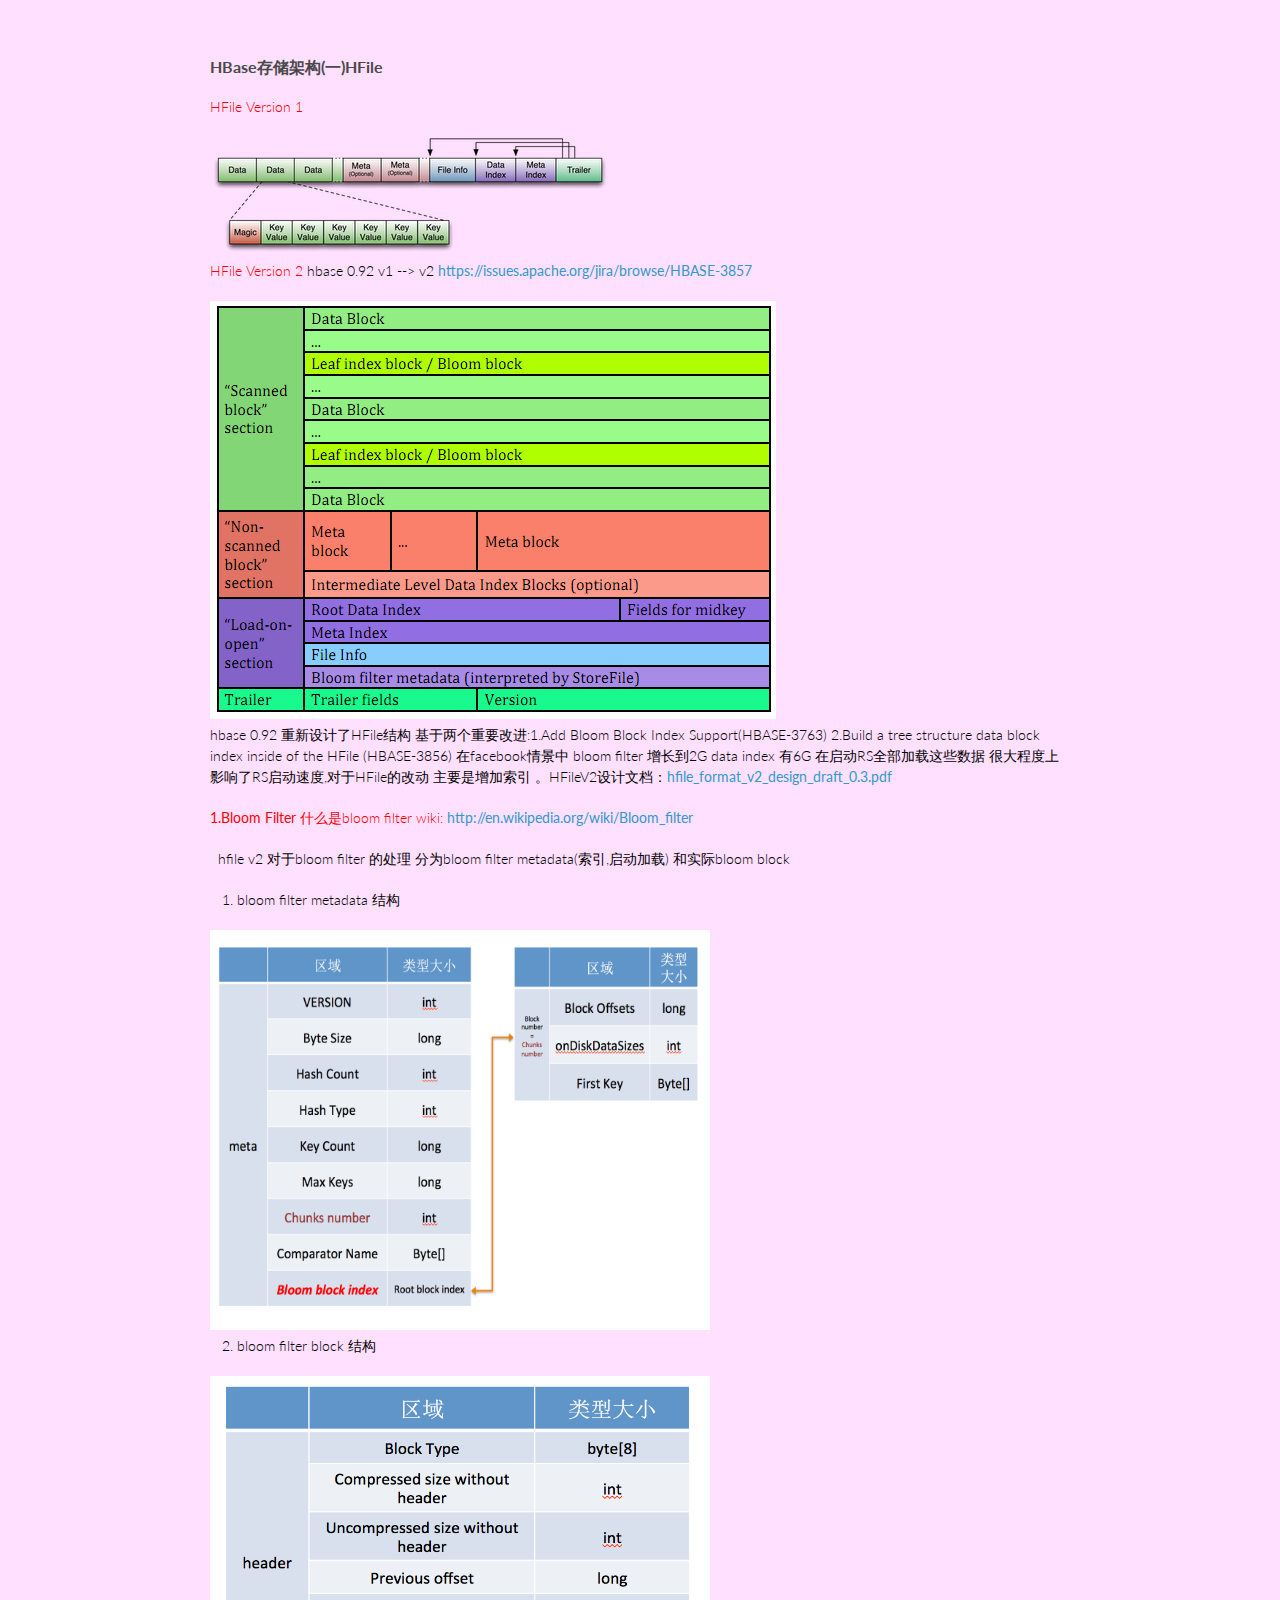
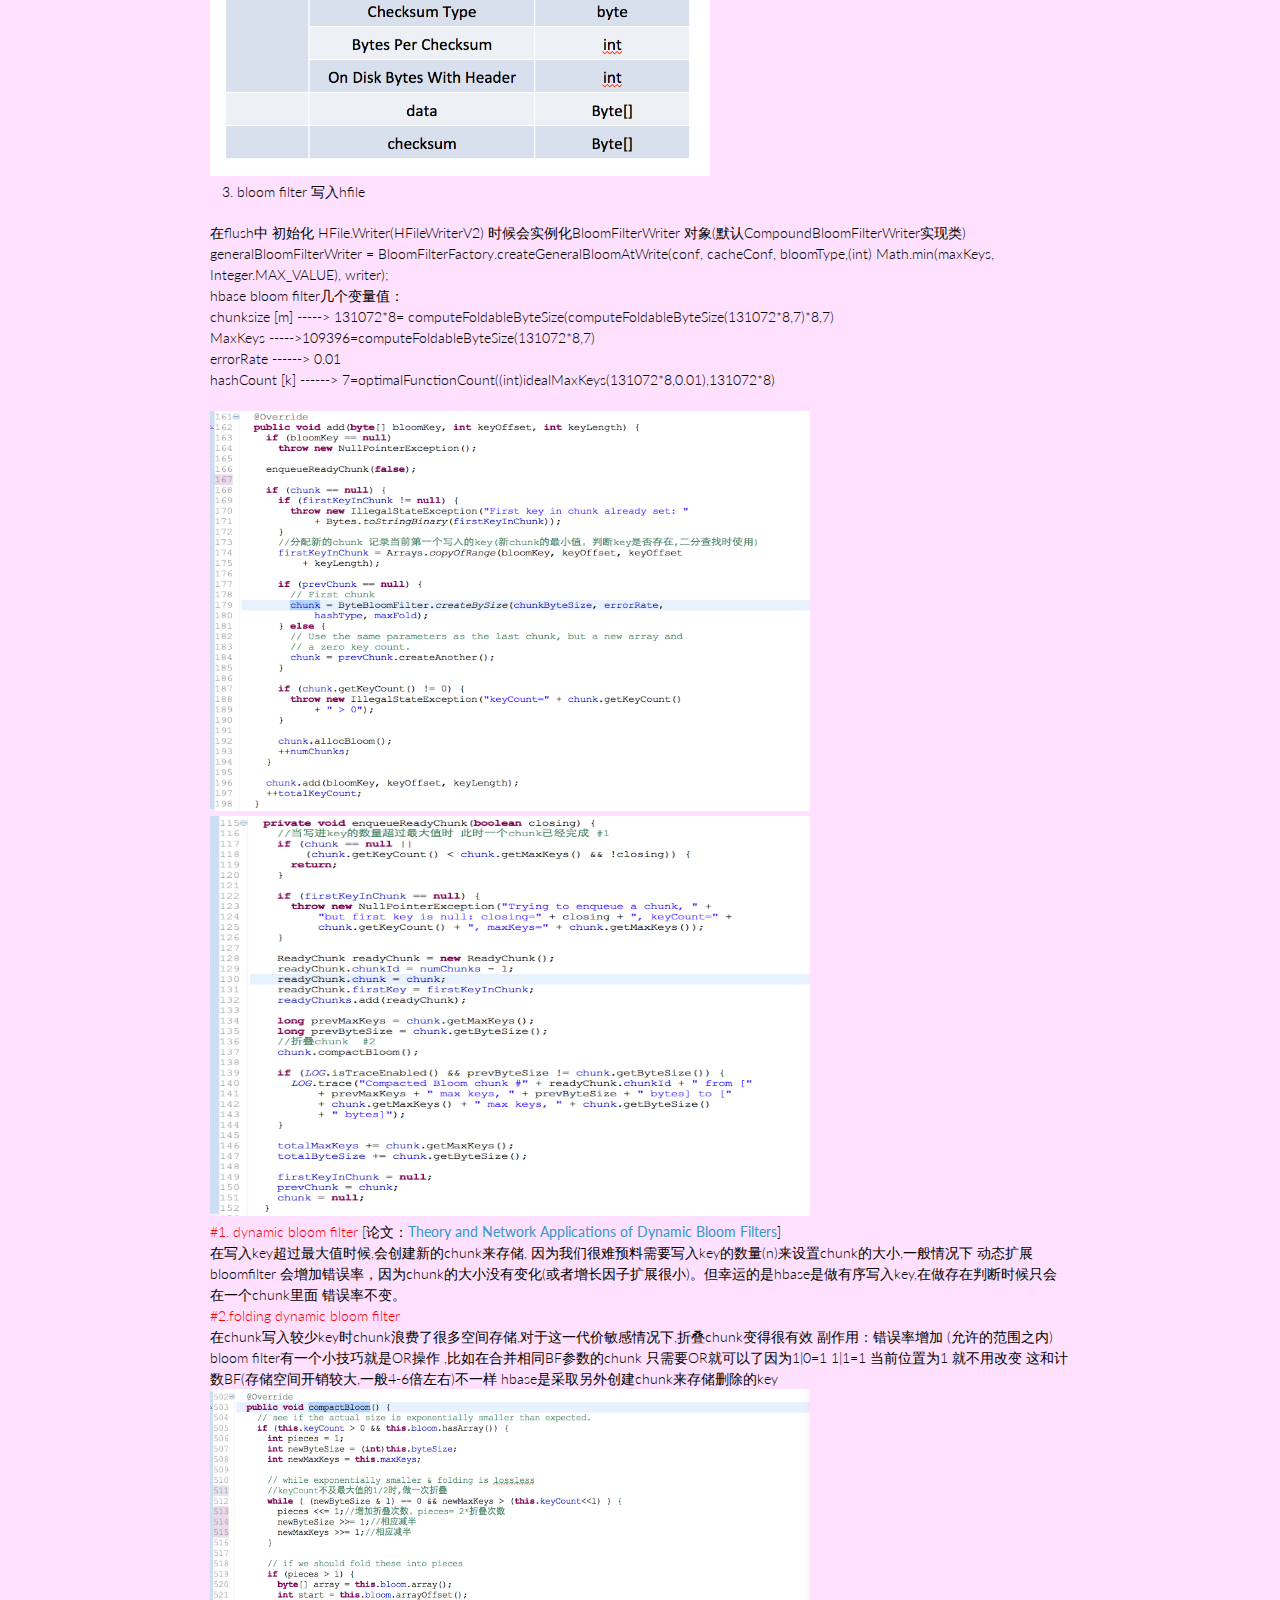
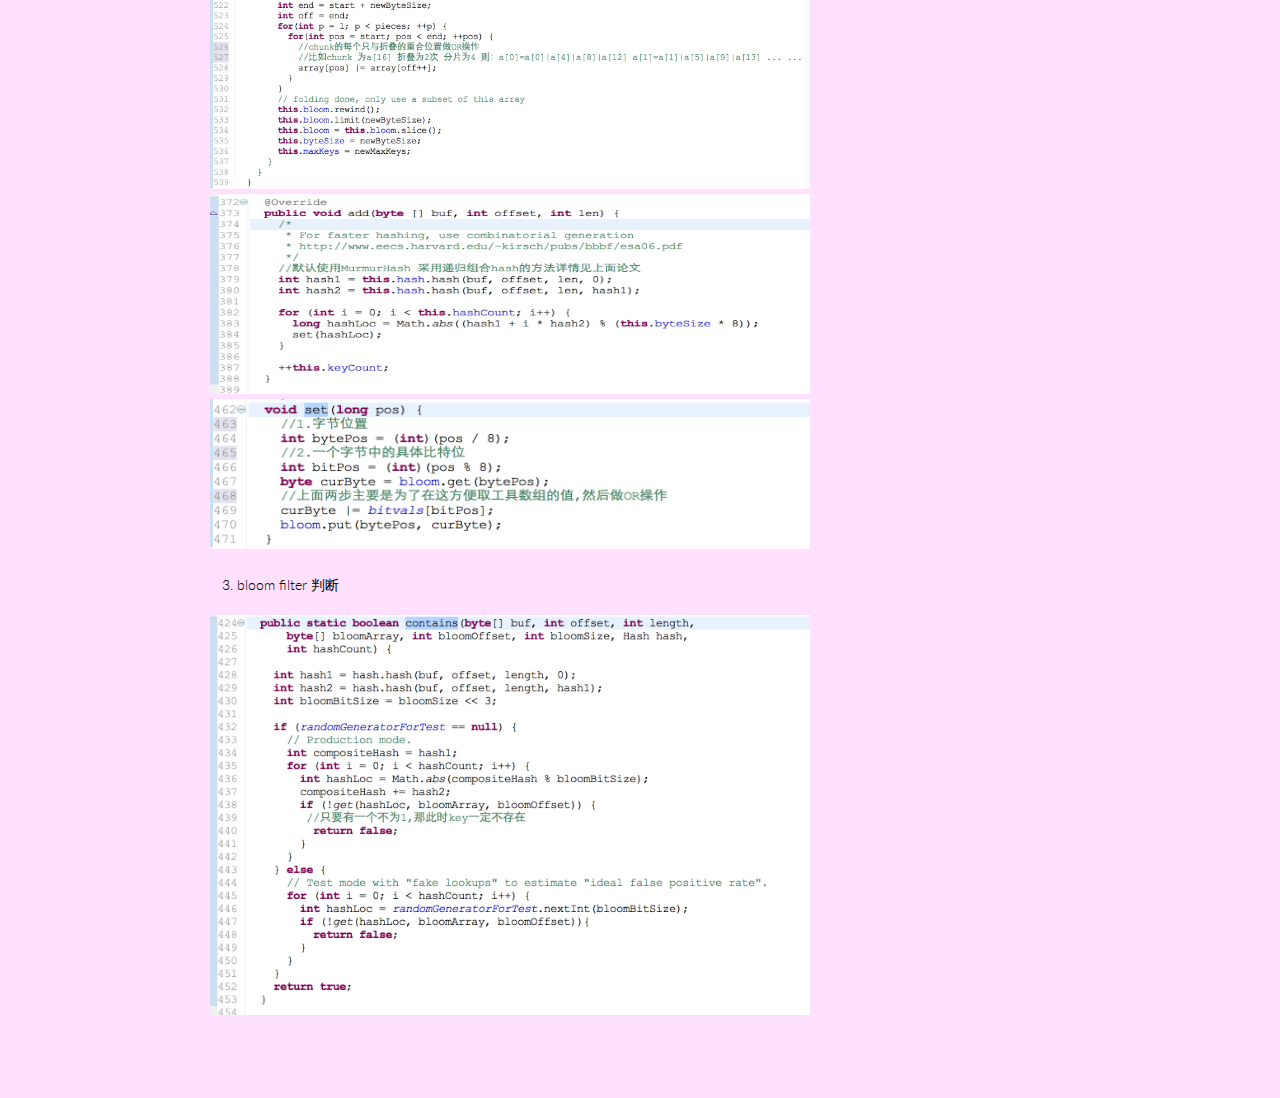
<file: blog/4.html>
<!doctype html>
<html>
  <head>
    <meta charset="utf-8">
    <meta http-equiv="X-UA-Compatible" content="chrome=1">
    <title>Yui2010.github.com by yui2010</title>

    <link rel="stylesheet" href="stylesheets/styles.css">
    <link rel="stylesheet" href="stylesheets/pygment_trac.css">
    <meta name="viewport" content="width=device-width, initial-scale=1, user-scalable=no">
    <!--[if lt IE 9]>
    <script src="//html5shiv.googlecode.com/svn/trunk/html5.js"></script>
    <![endif]-->
  </head>
  <body>
    <div class="wrapper">
 
        <h3>
<a name="welcome-to-github-pages" class="anchor" href="#welcome-to-github-pages"><span class="octicon octicon-link"></span></a>HBase存储架构(一)HFile</h3></p>


 <font color="red"><p>HFile Version 1</p></font>


<img src="img/hfile.png">
<p> <font color="red">HFile Version 2 </font>hbase 0.92  v1 --> v2  <a href="https://issues.apache.org/jira/browse/HBASE-3857">https://issues.apache.org/jira/browse/HBASE-3857</a></p>
<img src="img/hfilev2.png">  

<p>hbase 0.92 重新设计了HFile结构 基于两个重要改进:1.Add Bloom Block Index Support(HBASE-3763) 2.Build a tree structure data block index inside of the HFile (HBASE-3856)  在facebook情景中  bloom filter 增长到2G data index 有6G 在启动RS全部加载这些数据 很大程度上影响了RS启动速度,对于HFile的改动 主要是增加索引 。HFileV2设计文档：<a href=" https://issues.apache.org/jira/secure/attachment/12482886/hfile_format_v2_design_draft_0.3.pdf">hfile_format_v2_design_draft_0.3.pdf</a>

 <font color="red"><p><b>1.Bloom Filter</b> 什么是bloom filter   wiki:<a href=" http://en.wikipedia.org/wiki/Bloom_filter"> http://en.wikipedia.org/wiki/Bloom_filter</a></p></font>

 <p>           &nbsp;&nbsp;hfile v2 对于bloom filter 的处理 分为bloom filter metadata(索引,启动加载) 和实际bloom block</p>
 <p>           &nbsp;&nbsp; 1. bloom filter metadata 结构</p>
<img src="img/hfile001.png" height="400" width="500"> 
 <p>           &nbsp;&nbsp; 2. bloom filter block 结构</p>
<img src="img/hfile002.png" height="400" width="500"> 
<p>           &nbsp;&nbsp;  3. bloom filter 写入hfile</p>
<p>在flush中 初始化 HFile.Writer(HFileWriterV2) 时候会实例化BloomFilterWriter 对象(默认CompoundBloomFilterWriter实现类)  
generalBloomFilterWriter = BloomFilterFactory.createGeneralBloomAtWrite(conf, cacheConf, bloomType,(int) Math.min(maxKeys, Integer.MAX_VALUE), writer);   </br>
hbase bloom filter几个变量值：</br>
chunksize [m] -----> 131072*8= computeFoldableByteSize(computeFoldableByteSize(131072*8,7)*8,7)</br>
 MaxKeys ----->109396=computeFoldableByteSize(131072*8,7)</br>
 errorRate ------> 0.01</br>
hashCount [k] ------> 7=optimalFunctionCount((int)idealMaxKeys(131072*8,0.01),131072*8)</br>

 </br>
<img src="img/hfile003.png" height="400" width="600"> 
<img src="img/hfile004.png" height="400" width="600"> 
</br>
 <font color="red">#1. dynamic bloom filter </font>[论文：<a href="http://www.cse.fau.edu/~jie/research/publications/Publication_files/infocom2006.pdf">Theory and Network Applications of Dynamic Bloom Filters</a>] </br>
在写入key超过最大值时候,会创建新的chunk来存储, 因为我们很难预料需要写入key的数量(n)来设置chunk的大小,一般情况下 动态扩展bloomfilter 会增加错误率，因为chunk的大小没有变化(或者增长因子扩展很小)。但幸运的是hbase是做有序写入key,在做存在判断时候只会在一个chunk里面 错误率不变。</br>
<font color="red">#2.folding dynamic bloom filter</font></br>
在chunk写入较少key时chunk浪费了很多空间存储,对于这一代价敏感情况下,折叠chunk变得很有效 副作用：错误率增加 (允许的范围之内) bloom filter有一个小技巧就是OR操作 ,比如在合并相同BF参数的chunk 只需要OR就可以了因为1|0=1 1|1=1 当前位置为1 就不用改变 这和计数BF(存储空间开销较大,一般4-6倍左右)不一样 hbase是采取另外创建chunk来存储删除的key</br>
<img src="img/hfile005.png" height="400" width="600"> 
</br>
<img src="img/hfile006.png" height="200" width="600"> 
</br>
<img src="img/hfile007.png" height="150" width="600"> 
</br>
<p>           &nbsp;&nbsp;  3. bloom filter 判断</p>
<img src="img/hfile008.png" height="400" width="600"> 

</p>








   
      
    </div>
    <script src="javascripts/scale.fix.js"></script>
    
  </body>
</html>
</file>
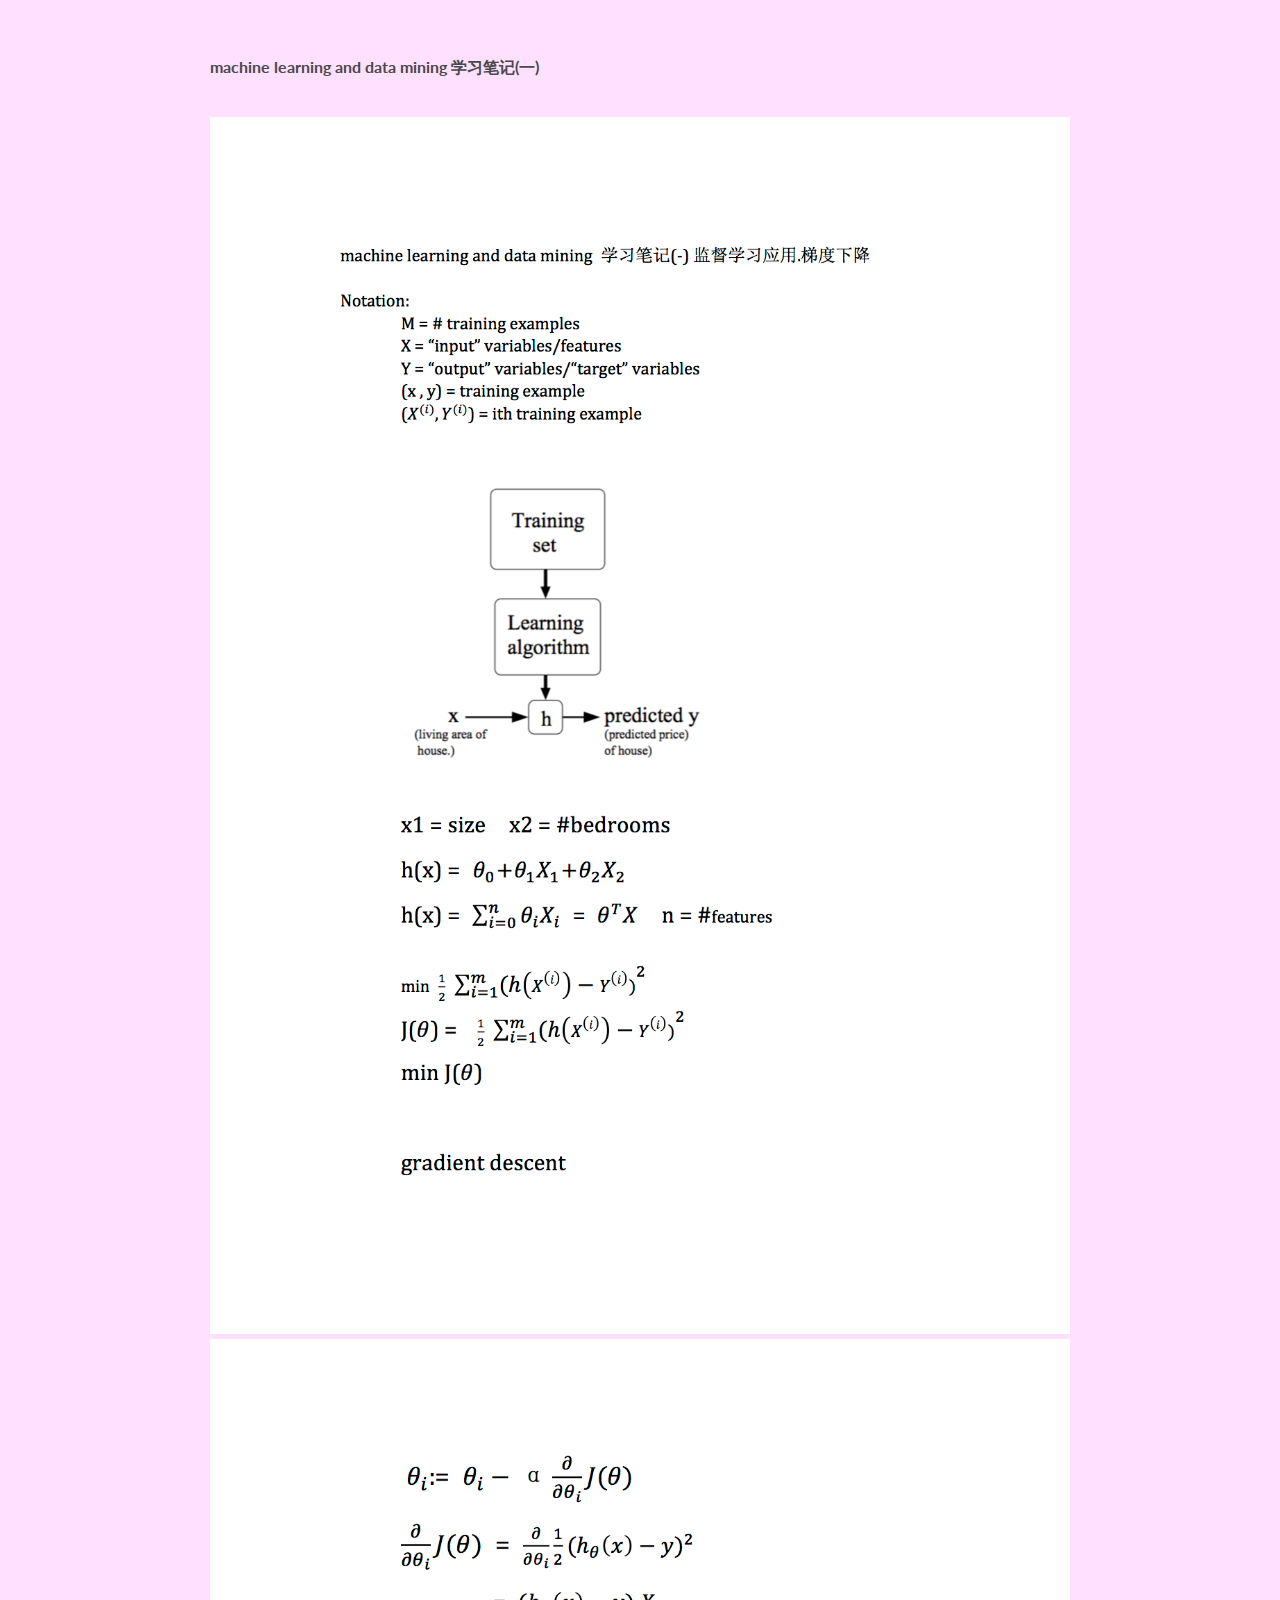
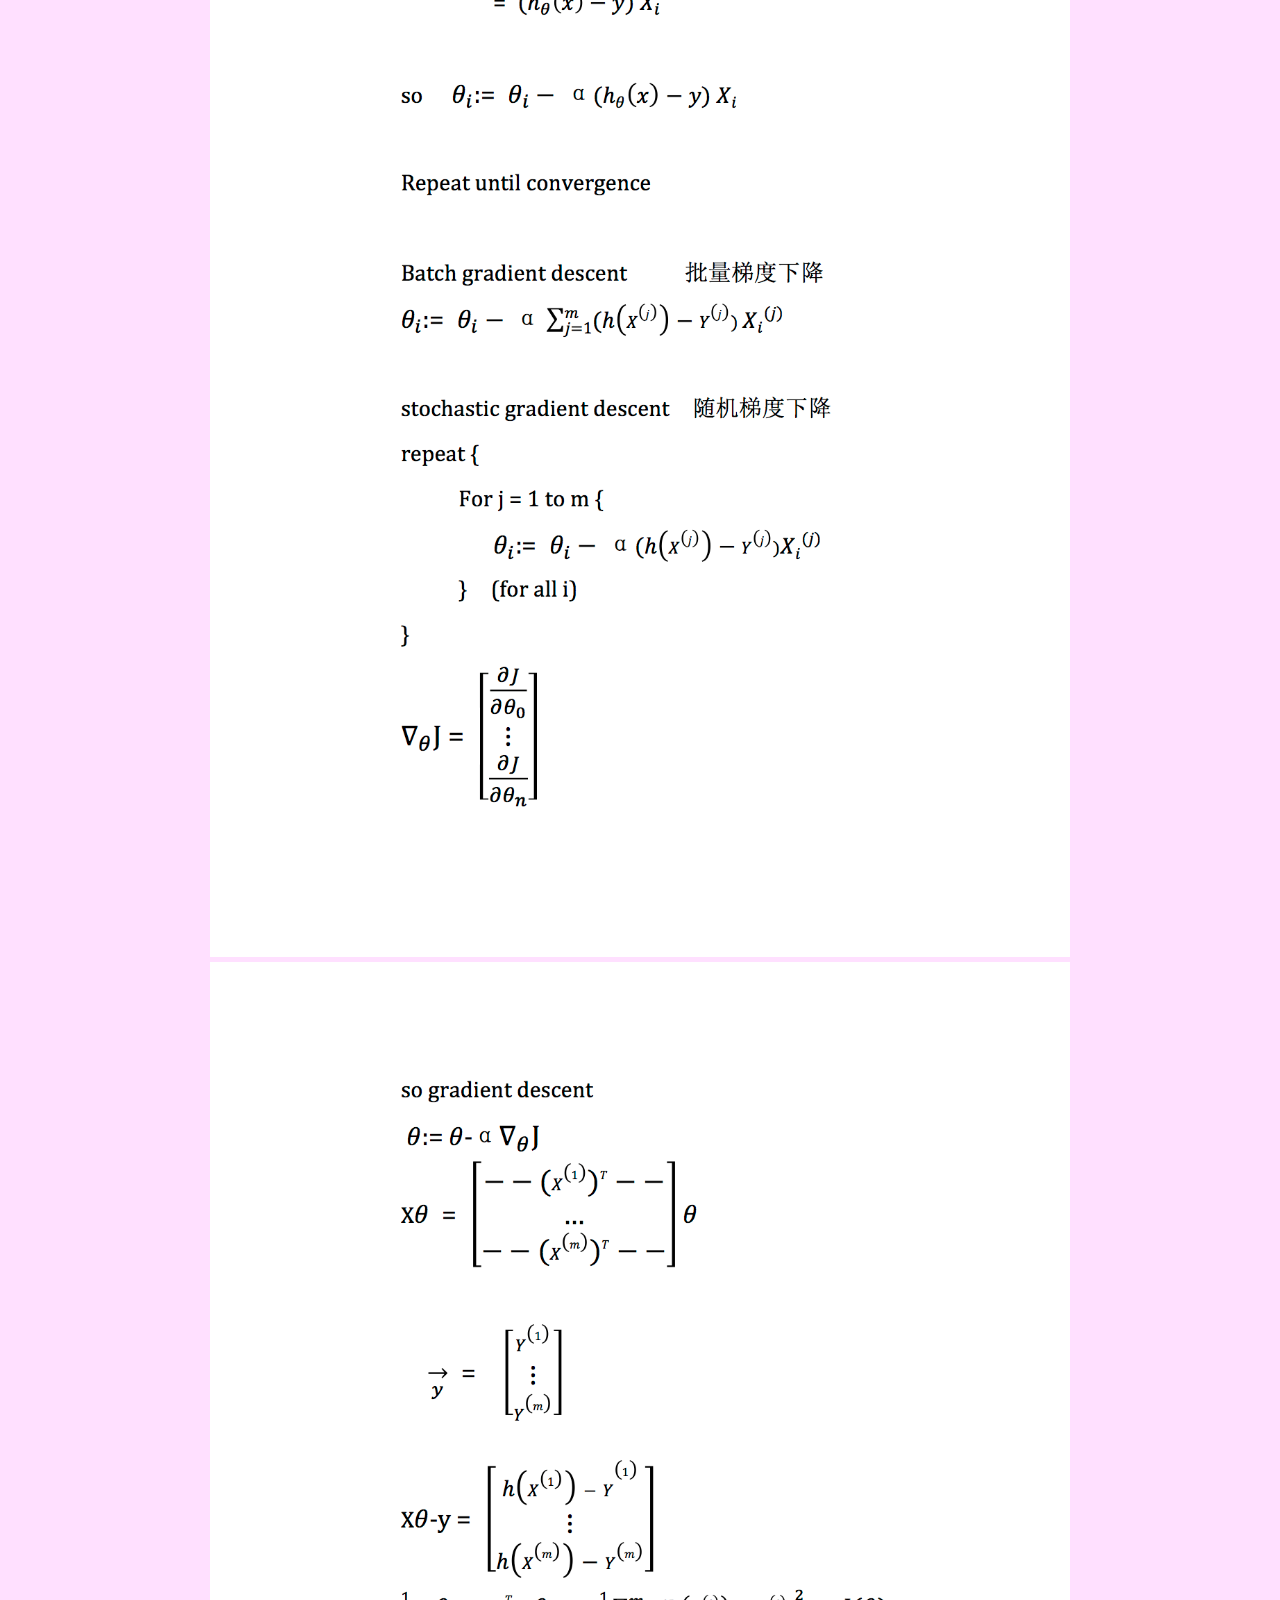
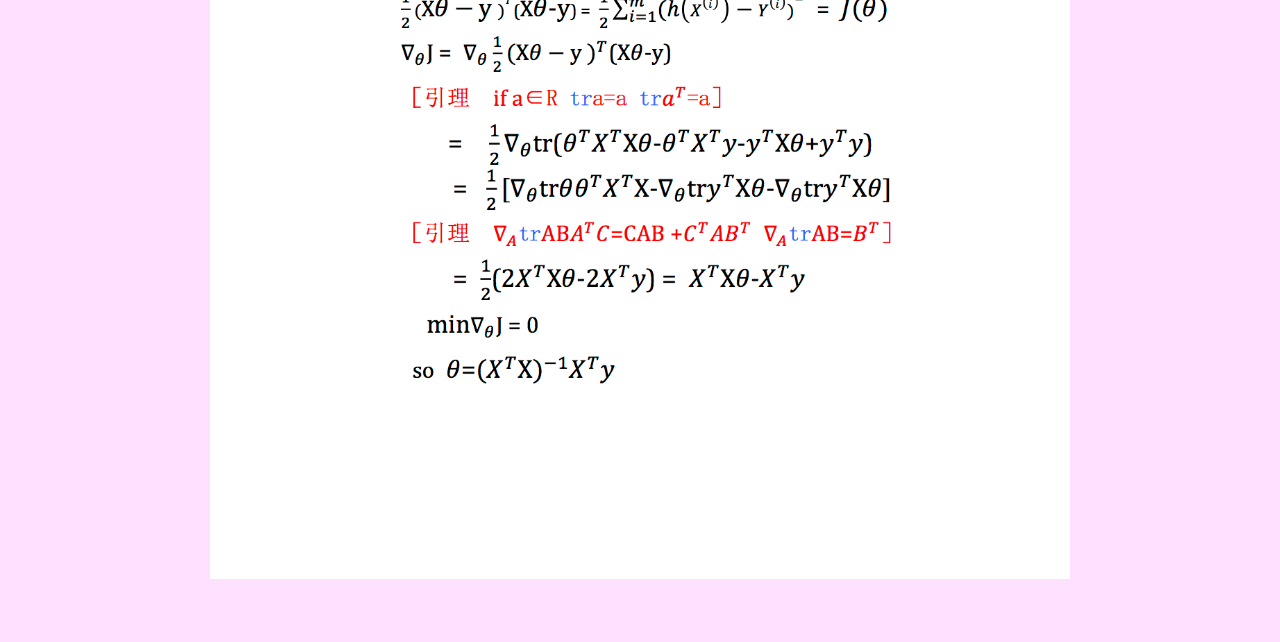
<file: blog/5.html>
<!doctype html>
<html>
  <head>
    <meta charset="utf-8">
    <meta http-equiv="X-UA-Compatible" content="chrome=1">
    <title>Yui2010.github.com by yui2010</title>

    <link rel="stylesheet" href="stylesheets/styles.css">
    <link rel="stylesheet" href="stylesheets/pygment_trac.css">
    <meta name="viewport" content="width=device-width, initial-scale=1, user-scalable=no">
    <!--[if lt IE 9]>
    <script src="//html5shiv.googlecode.com/svn/trunk/html5.js"></script>
    <![endif]-->
  </head>
  <body>
    <div class="wrapper">
 
        <h3>
<a name="welcome-to-github-pages" class="anchor" href="#welcome-to-github-pages"><span class="octicon octicon-link"></span></a>machine learning and data mining 学习笔记(一)</h3></p>

 </br>

<img src="img/mladm01.png">
<img src="img/mladm02.png">
<img src="img/mladm03.png">

 

   
      
    </div>
    <script src="javascripts/scale.fix.js"></script>
    
  </body>
</html>
</file>
<file: stylesheets/styles.css>
@import url(https://fonts.googleapis.com/css?family=Lato:300italic,700italic,300,700);

body {
  padding:50px;
  font:14px/1.5 Lato, "Helvetica Neue", Helvetica, Arial, sans-serif;
  color:#777;
  font-weight:300;
}

h1, h2, h3, h4, h5, h6 {
  color:#222;
  margin:0 0 20px;
}

p, ul, ol, table, pre, dl {
  margin:0 0 20px;
}

h1, h2, h3 {
  line-height:1.1;
}

h1 {
  font-size:28px;
}

h2 {
  color:#393939;
}

h3, h4, h5, h6 {
  color:#494949;
}

a {
  color:#39c;
  font-weight:400;
  text-decoration:none;
}

a small {
  font-size:11px;
  color:#777;
  margin-top:-0.6em;
  display:block;
}

.wrapper {
  width:860px;
  margin:0 auto;
}

blockquote {
  border-left:1px solid #e5e5e5;
  margin:0;
  padding:0 0 0 20px;
  font-style:italic;
}

code, pre {
  font-family:Monaco, Bitstream Vera Sans Mono, Lucida Console, Terminal;
  color:#333;
  font-size:12px;
}

pre {
  padding:8px 15px;
  background: #f8f8f8;  
  border-radius:5px;
  border:1px solid #e5e5e5;
  overflow-x: auto;
}

table {
  width:100%;
  border-collapse:collapse;
}

th, td {
  text-align:left;
  padding:5px 10px;
  border-bottom:1px solid #e5e5e5;
}

dt {
  color:#444;
  font-weight:700;
}

th {
  color:#444;
}

img {
  max-width:100%;
}

header {
  width:270px;
  float:left;
  position:fixed;
}

header ul {
  list-style:none;
  height:40px;
  
  padding:0;
  
  background: #eee;
  background: -moz-linear-gradient(top, #f8f8f8 0%, #dddddd 100%);
  background: -webkit-gradient(linear, left top, left bottom, color-stop(0%,#f8f8f8), color-stop(100%,#dddddd));
  background: -webkit-linear-gradient(top, #f8f8f8 0%,#dddddd 100%);
  background: -o-linear-gradient(top, #f8f8f8 0%,#dddddd 100%);
  background: -ms-linear-gradient(top, #f8f8f8 0%,#dddddd 100%);
  background: linear-gradient(top, #f8f8f8 0%,#dddddd 100%);
  
  border-radius:5px;
  border:1px solid #d2d2d2;
  box-shadow:inset #fff 0 1px 0, inset rgba(0,0,0,0.03) 0 -1px 0;
  width:270px;
}

header li {
  width:89px;
  float:left;
  border-right:1px solid #d2d2d2;
  height:40px;
}

header ul a {
  line-height:1;
  font-size:11px;
  color:#999;
  display:block;
  text-align:center;
  padding-top:6px;
  height:40px;
}

strong {
  color:#222;
  font-weight:700;
}

header ul li + li {
  width:88px;
  border-left:1px solid #fff;
}

header ul li + li + li {
  border-right:none;
  width:89px;
}

header ul a strong {
  font-size:14px;
  display:block;
  color:#222;
}

section {
  width:500px;
  float:right;
  padding-bottom:50px;
}

small {
  font-size:11px;
}

hr {
  border:0;
  background:#e5e5e5;
  height:1px;
  margin:0 0 20px;
}

footer {
  width:270px;
  float:left;
  position:fixed;
  bottom:50px;
}

@media print, screen and (max-width: 960px) {
  
  div.wrapper {
    width:auto;
    margin:0;
  }
  
  header, section, footer {
    float:none;
    position:static;
    width:auto;
  }
  
  header {
    padding-right:320px;
  }
  
  section {
    border:1px solid #e5e5e5;
    border-width:1px 0;
    padding:20px 0;
    margin:0 0 20px;
  }
  
  header a small {
    display:inline;
  }
  
  header ul {
    position:absolute;
    right:50px;
    top:52px;
  }
}

@media print, screen and (max-width: 720px) {
  body {
    word-wrap:break-word;
  }
  
  header {
    padding:0;
  }
  
  header ul, header p.view {
    position:static;
  }
  
  pre, code {
    word-wrap:normal;
  }
}

@media print, screen and (max-width: 480px) {
  body {
    padding:15px;
  }
  
  header ul {
    display:none;
  }
}

@media print {
  body {
    padding:0.4in;
    font-size:12pt;
    color:#444;
  }
}
</file>
<file: stylesheets/pygment_trac.css>
.highlight  { background: #ffffff; }
.highlight .c { color: #999988; font-style: italic } /* Comment */
.highlight .err { color: #a61717; background-color: #e3d2d2 } /* Error */
.highlight .k { font-weight: bold } /* Keyword */
.highlight .o { font-weight: bold } /* Operator */
.highlight .cm { color: #999988; font-style: italic } /* Comment.Multiline */
.highlight .cp { color: #999999; font-weight: bold } /* Comment.Preproc */
.highlight .c1 { color: #999988; font-style: italic } /* Comment.Single */
.highlight .cs { color: #999999; font-weight: bold; font-style: italic } /* Comment.Special */
.highlight .gd { color: #000000; background-color: #ffdddd } /* Generic.Deleted */
.highlight .gd .x { color: #000000; background-color: #ffaaaa } /* Generic.Deleted.Specific */
.highlight .ge { font-style: italic } /* Generic.Emph */
.highlight .gr { color: #aa0000 } /* Generic.Error */
.highlight .gh { color: #999999 } /* Generic.Heading */
.highlight .gi { color: #000000; background-color: #ddffdd } /* Generic.Inserted */
.highlight .gi .x { color: #000000; background-color: #aaffaa } /* Generic.Inserted.Specific */
.highlight .go { color: #888888 } /* Generic.Output */
.highlight .gp { color: #555555 } /* Generic.Prompt */
.highlight .gs { font-weight: bold } /* Generic.Strong */
.highlight .gu { color: #800080; font-weight: bold; } /* Generic.Subheading */
.highlight .gt { color: #aa0000 } /* Generic.Traceback */
.highlight .kc { font-weight: bold } /* Keyword.Constant */
.highlight .kd { font-weight: bold } /* Keyword.Declaration */
.highlight .kn { font-weight: bold } /* Keyword.Namespace */
.highlight .kp { font-weight: bold } /* Keyword.Pseudo */
.highlight .kr { font-weight: bold } /* Keyword.Reserved */
.highlight .kt { color: #445588; font-weight: bold } /* Keyword.Type */
.highlight .m { color: #009999 } /* Literal.Number */
.highlight .s { color: #d14 } /* Literal.String */
.highlight .na { color: #008080 } /* Name.Attribute */
.highlight .nb { color: #0086B3 } /* Name.Builtin */
.highlight .nc { color: #445588; font-weight: bold } /* Name.Class */
.highlight .no { color: #008080 } /* Name.Constant */
.highlight .ni { color: #800080 } /* Name.Entity */
.highlight .ne { color: #990000; font-weight: bold } /* Name.Exception */
.highlight .nf { color: #990000; font-weight: bold } /* Name.Function */
.highlight .nn { color: #555555 } /* Name.Namespace */
.highlight .nt { color: #000080 } /* Name.Tag */
.highlight .nv { color: #008080 } /* Name.Variable */
.highlight .ow { font-weight: bold } /* Operator.Word */
.highlight .w { color: #bbbbbb } /* Text.Whitespace */
.highlight .mf { color: #009999 } /* Literal.Number.Float */
.highlight .mh { color: #009999 } /* Literal.Number.Hex */
.highlight .mi { color: #009999 } /* Literal.Number.Integer */
.highlight .mo { color: #009999 } /* Literal.Number.Oct */
.highlight .sb { color: #d14 } /* Literal.String.Backtick */
.highlight .sc { color: #d14 } /* Literal.String.Char */
.highlight .sd { color: #d14 } /* Literal.String.Doc */
.highlight .s2 { color: #d14 } /* Literal.String.Double */
.highlight .se { color: #d14 } /* Literal.String.Escape */
.highlight .sh { color: #d14 } /* Literal.String.Heredoc */
.highlight .si { color: #d14 } /* Literal.String.Interpol */
.highlight .sx { color: #d14 } /* Literal.String.Other */
.highlight .sr { color: #009926 } /* Literal.String.Regex */
.highlight .s1 { color: #d14 } /* Literal.String.Single */
.highlight .ss { color: #990073 } /* Literal.String.Symbol */
.highlight .bp { color: #999999 } /* Name.Builtin.Pseudo */
.highlight .vc { color: #008080 } /* Name.Variable.Class */
.highlight .vg { color: #008080 } /* Name.Variable.Global */
.highlight .vi { color: #008080 } /* Name.Variable.Instance */
.highlight .il { color: #009999 } /* Literal.Number.Integer.Long */

.type-csharp .highlight .k { color: #0000FF }
.type-csharp .highlight .kt { color: #0000FF }
.type-csharp .highlight .nf { color: #000000; font-weight: normal }
.type-csharp .highlight .nc { color: #2B91AF }
.type-csharp .highlight .nn { color: #000000 }
.type-csharp .highlight .s { color: #A31515 }
.type-csharp .highlight .sc { color: #A31515 }
</file>
<file: blog/stylesheets/styles.css>
@import url(https://fonts.googleapis.com/css?family=Lato:300italic,700italic,300,700);

body {
  padding:50px;
  font:14px/1.5 Lato, "Helvetica Neue", Helvetica, Arial, sans-serif;
  color:#000000;
  background: #ffe0ff;
  font-weight:300;
}

h1, h2, h3, h4, h5, h6 {
  color:#222;
  margin:0 0 20px;
}

p, ul, ol, table, pre, dl {
  margin:0 0 20px;
}

h1, h2, h3 {
  line-height:1.1;
}

h1 {
  font-size:28px;
}

h2 {
  color:#393939;
}

h3, h4, h5, h6 {
  color:#494949;
}

a {
  color:#39c;
  font-weight:400;
  text-decoration:none;
}

a small {
  font-size:11px;
  color:#777;
  margin-top:-0.6em;
  display:block;
}

.wrapper {
  width:860px;
  margin:0 auto;
}

blockquote {
  border-left:1px solid #e5e5e5;
  margin:0;
  padding:0 0 0 20px;
  font-style:italic;
}

code, pre {
  font-family:Monaco, Bitstream Vera Sans Mono, Lucida Console, Terminal;
  color:#333;
  font-size:12px;
}

pre {
  padding:8px 15px;
  background: #f8f8f8;  
  border-radius:5px;
  border:1px solid #e5e5e5;
  overflow-x: auto;
}

table {
  width:100%;
  border-collapse:collapse;
}

th, td {
  text-align:left;
  padding:5px 10px;
  border-bottom:1px solid #e5e5e5;
}

dt {
  color:#444;
  font-weight:700;
}

th {
  color:#444;
}

img {
  max-width:100%;
}

header {
  width:270px;
  float:left;
  position:fixed;
}

header ul {
  list-style:none;
  height:40px;
  
  padding:0;
  
  background: #eee;
  background: -moz-linear-gradient(top, #f8f8f8 0%, #dddddd 100%);
  background: -webkit-gradient(linear, left top, left bottom, color-stop(0%,#f8f8f8), color-stop(100%,#dddddd));
  background: -webkit-linear-gradient(top, #f8f8f8 0%,#dddddd 100%);
  background: -o-linear-gradient(top, #f8f8f8 0%,#dddddd 100%);
  background: -ms-linear-gradient(top, #f8f8f8 0%,#dddddd 100%);
  background: linear-gradient(top, #f8f8f8 0%,#dddddd 100%);
  
  border-radius:5px;
  border:1px solid #d2d2d2;
  box-shadow:inset #fff 0 1px 0, inset rgba(0,0,0,0.03) 0 -1px 0;
  width:270px;
}

header li {
  width:89px;
  float:left;
  border-right:1px solid #d2d2d2;
  height:40px;
}

header ul a {
  line-height:1;
  font-size:11px;
  color:#999;
  display:block;
  text-align:center;
  padding-top:6px;
  height:40px;
}

strong {
  color:#222;
  font-weight:700;
}

header ul li + li {
  width:88px;
  border-left:1px solid #fff;
}

header ul li + li + li {
  border-right:none;
  width:89px;
}

header ul a strong {
  font-size:14px;
  display:block;
  color:#222;
}

section {
  width:500px;
  float:right;
  padding-bottom:50px;
}

small {
  font-size:11px;
}

hr {
  border:0;
  background:#e5e5e5;
  height:1px;
  margin:0 0 20px;
}

footer {
  width:270px;
  float:left;
  position:fixed;
  bottom:50px;
}

@media print, screen and (max-width: 960px) {
  
  div.wrapper {
    width:auto;
    margin:0;
  }
  
  header, section, footer {
    float:none;
    position:static;
    width:auto;
  }
  
  header {
    padding-right:320px;
  }
  
  section {
    border:1px solid #e5e5e5;
    border-width:1px 0;
    padding:20px 0;
    margin:0 0 20px;
  }
  
  header a small {
    display:inline;
  }
  
  header ul {
    position:absolute;
    right:50px;
    top:52px;
  }
}

@media print, screen and (max-width: 720px) {
  body {
    word-wrap:break-word;
  }
  
  header {
    padding:0;
  }
  
  header ul, header p.view {
    position:static;
  }
  
  pre, code {
    word-wrap:normal;
  }
}

@media print, screen and (max-width: 480px) {
  body {
    padding:15px;
  }
  
  header ul {
    display:none;
  }
}

@media print {
  body {
    padding:0.4in;
    font-size:12pt;
    color:#444;
  }
}
</file>
<file: blog/stylesheets/pygment_trac.css>
.highlight  { background: #ffffff; }
.highlight .c { color: #999988; font-style: italic } /* Comment */
.highlight .err { color: #a61717; background-color: #e3d2d2 } /* Error */
.highlight .k { font-weight: bold } /* Keyword */
.highlight .o { font-weight: bold } /* Operator */
.highlight .cm { color: #999988; font-style: italic } /* Comment.Multiline */
.highlight .cp { color: #999999; font-weight: bold } /* Comment.Preproc */
.highlight .c1 { color: #999988; font-style: italic } /* Comment.Single */
.highlight .cs { color: #999999; font-weight: bold; font-style: italic } /* Comment.Special */
.highlight .gd { color: #000000; background-color: #ffdddd } /* Generic.Deleted */
.highlight .gd .x { color: #000000; background-color: #ffaaaa } /* Generic.Deleted.Specific */
.highlight .ge { font-style: italic } /* Generic.Emph */
.highlight .gr { color: #aa0000 } /* Generic.Error */
.highlight .gh { color: #999999 } /* Generic.Heading */
.highlight .gi { color: #000000; background-color: #ddffdd } /* Generic.Inserted */
.highlight .gi .x { color: #000000; background-color: #aaffaa } /* Generic.Inserted.Specific */
.highlight .go { color: #888888 } /* Generic.Output */
.highlight .gp { color: #555555 } /* Generic.Prompt */
.highlight .gs { font-weight: bold } /* Generic.Strong */
.highlight .gu { color: #800080; font-weight: bold; } /* Generic.Subheading */
.highlight .gt { color: #aa0000 } /* Generic.Traceback */
.highlight .kc { font-weight: bold } /* Keyword.Constant */
.highlight .kd { font-weight: bold } /* Keyword.Declaration */
.highlight .kn { font-weight: bold } /* Keyword.Namespace */
.highlight .kp { font-weight: bold } /* Keyword.Pseudo */
.highlight .kr { font-weight: bold } /* Keyword.Reserved */
.highlight .kt { color: #445588; font-weight: bold } /* Keyword.Type */
.highlight .m { color: #009999 } /* Literal.Number */
.highlight .s { color: #d14 } /* Literal.String */
.highlight .na { color: #008080 } /* Name.Attribute */
.highlight .nb { color: #0086B3 } /* Name.Builtin */
.highlight .nc { color: #445588; font-weight: bold } /* Name.Class */
.highlight .no { color: #008080 } /* Name.Constant */
.highlight .ni { color: #800080 } /* Name.Entity */
.highlight .ne { color: #990000; font-weight: bold } /* Name.Exception */
.highlight .nf { color: #990000; font-weight: bold } /* Name.Function */
.highlight .nn { color: #555555 } /* Name.Namespace */
.highlight .nt { color: #000080 } /* Name.Tag */
.highlight .nv { color: #008080 } /* Name.Variable */
.highlight .ow { font-weight: bold } /* Operator.Word */
.highlight .w { color: #bbbbbb } /* Text.Whitespace */
.highlight .mf { color: #009999 } /* Literal.Number.Float */
.highlight .mh { color: #009999 } /* Literal.Number.Hex */
.highlight .mi { color: #009999 } /* Literal.Number.Integer */
.highlight .mo { color: #009999 } /* Literal.Number.Oct */
.highlight .sb { color: #d14 } /* Literal.String.Backtick */
.highlight .sc { color: #d14 } /* Literal.String.Char */
.highlight .sd { color: #d14 } /* Literal.String.Doc */
.highlight .s2 { color: #d14 } /* Literal.String.Double */
.highlight .se { color: #d14 } /* Literal.String.Escape */
.highlight .sh { color: #d14 } /* Literal.String.Heredoc */
.highlight .si { color: #d14 } /* Literal.String.Interpol */
.highlight .sx { color: #d14 } /* Literal.String.Other */
.highlight .sr { color: #009926 } /* Literal.String.Regex */
.highlight .s1 { color: #d14 } /* Literal.String.Single */
.highlight .ss { color: #990073 } /* Literal.String.Symbol */
.highlight .bp { color: #999999 } /* Name.Builtin.Pseudo */
.highlight .vc { color: #008080 } /* Name.Variable.Class */
.highlight .vg { color: #008080 } /* Name.Variable.Global */
.highlight .vi { color: #008080 } /* Name.Variable.Instance */
.highlight .il { color: #009999 } /* Literal.Number.Integer.Long */

.type-csharp .highlight .k { color: #0000FF }
.type-csharp .highlight .kt { color: #0000FF }
.type-csharp .highlight .nf { color: #000000; font-weight: normal }
.type-csharp .highlight .nc { color: #2B91AF }
.type-csharp .highlight .nn { color: #000000 }
.type-csharp .highlight .s { color: #A31515 }
.type-csharp .highlight .sc { color: #A31515 }
</file>
